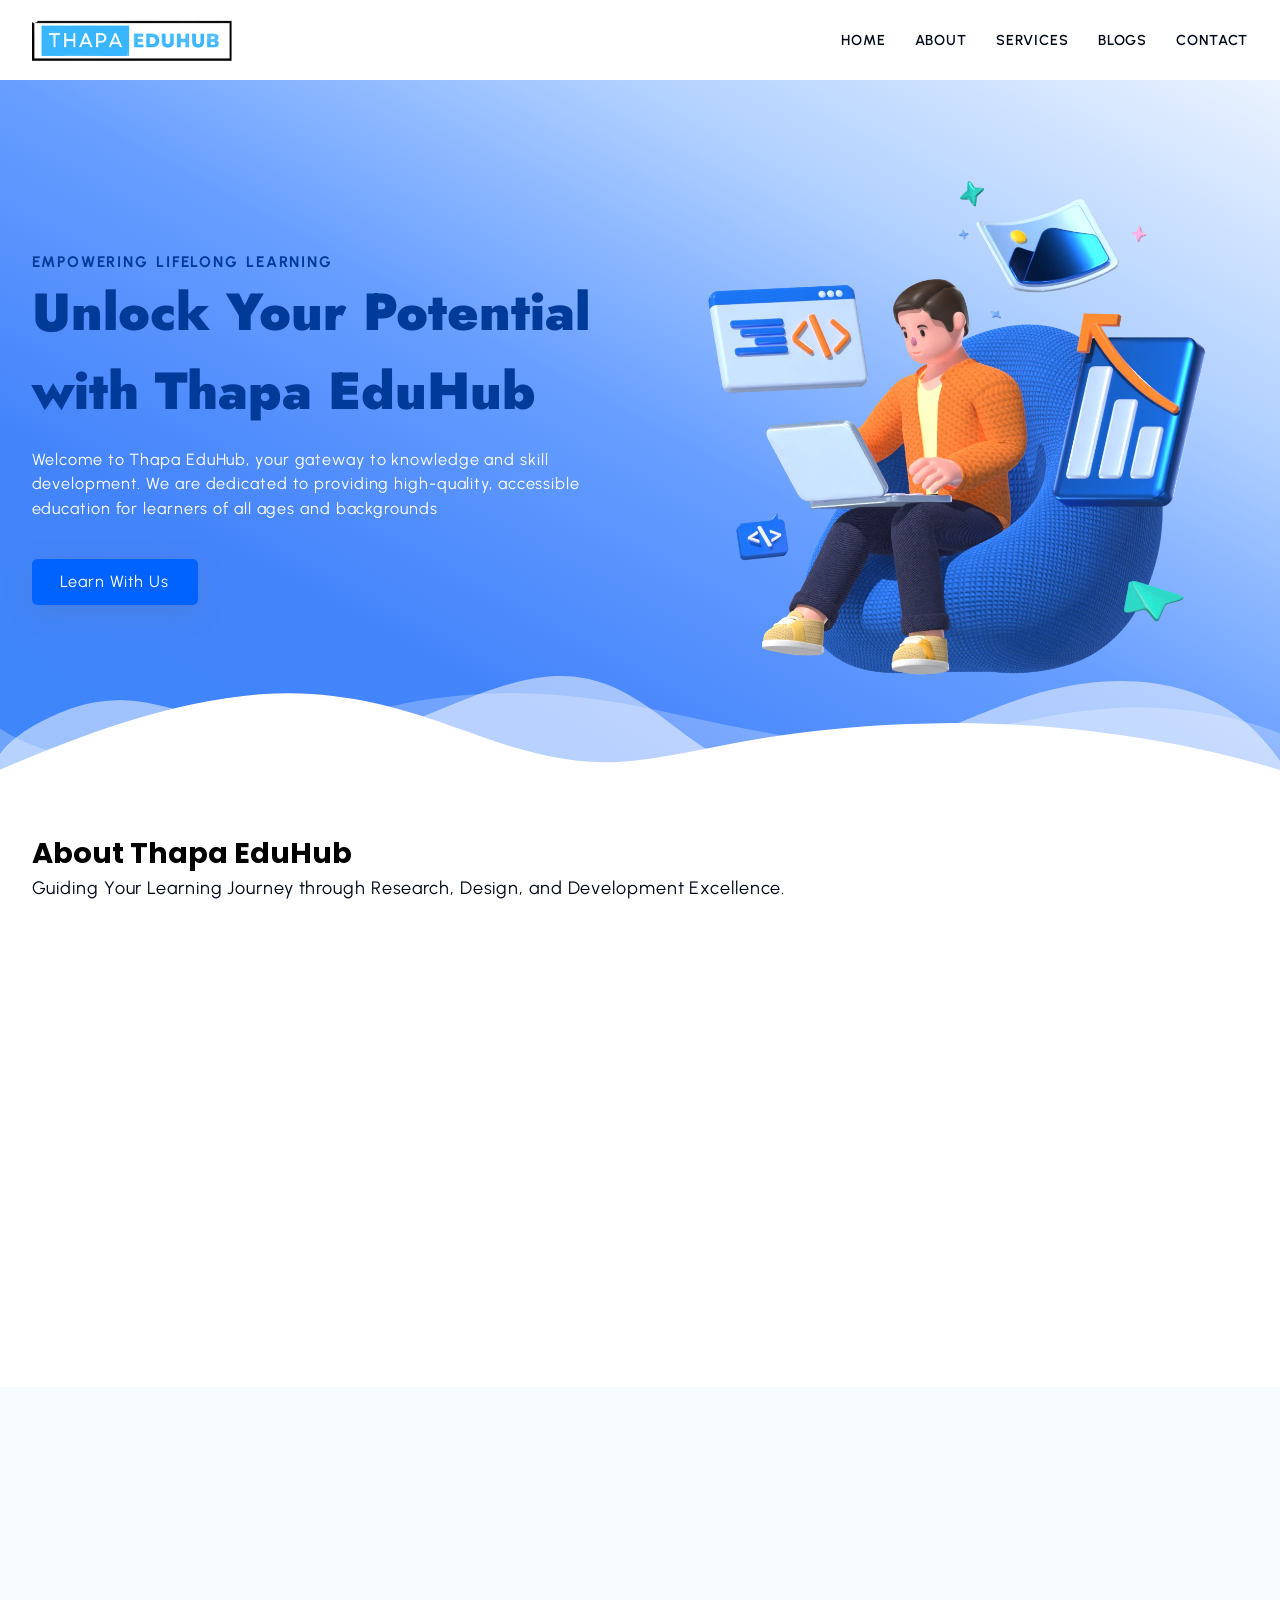
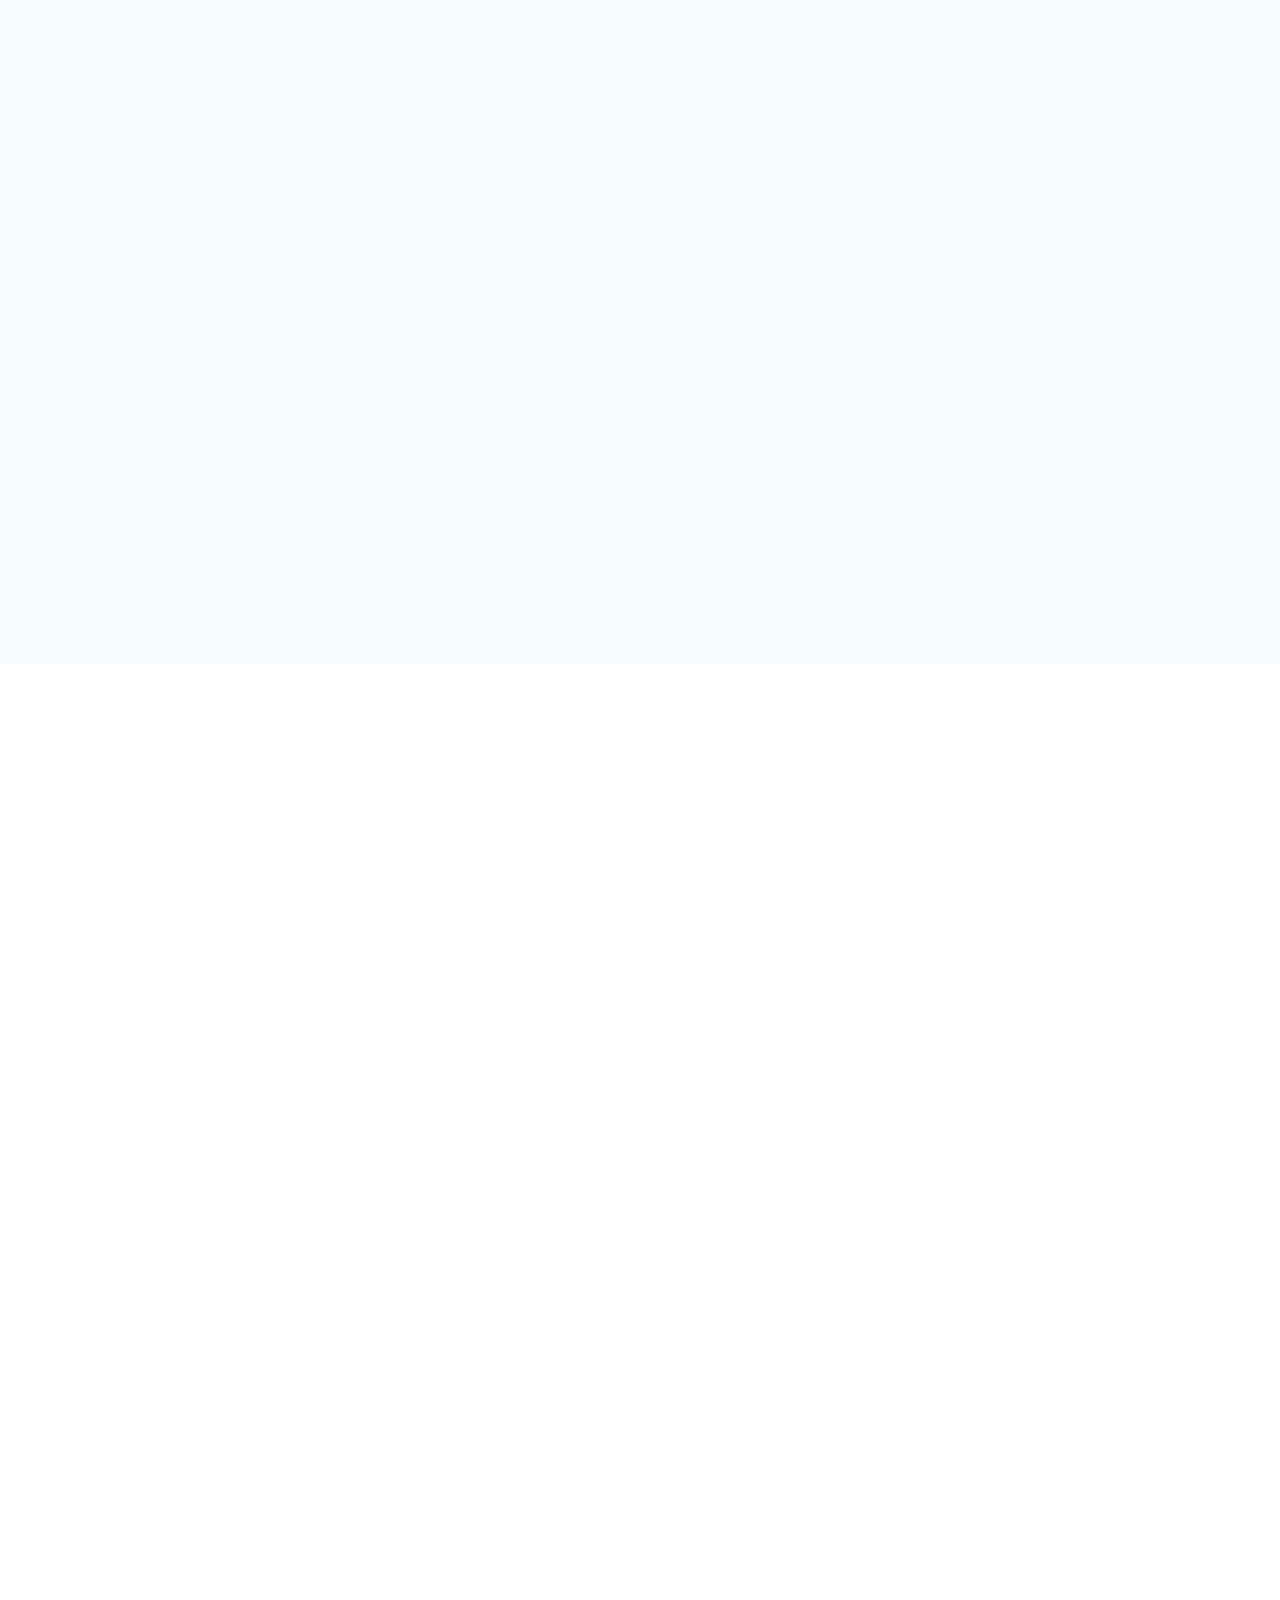
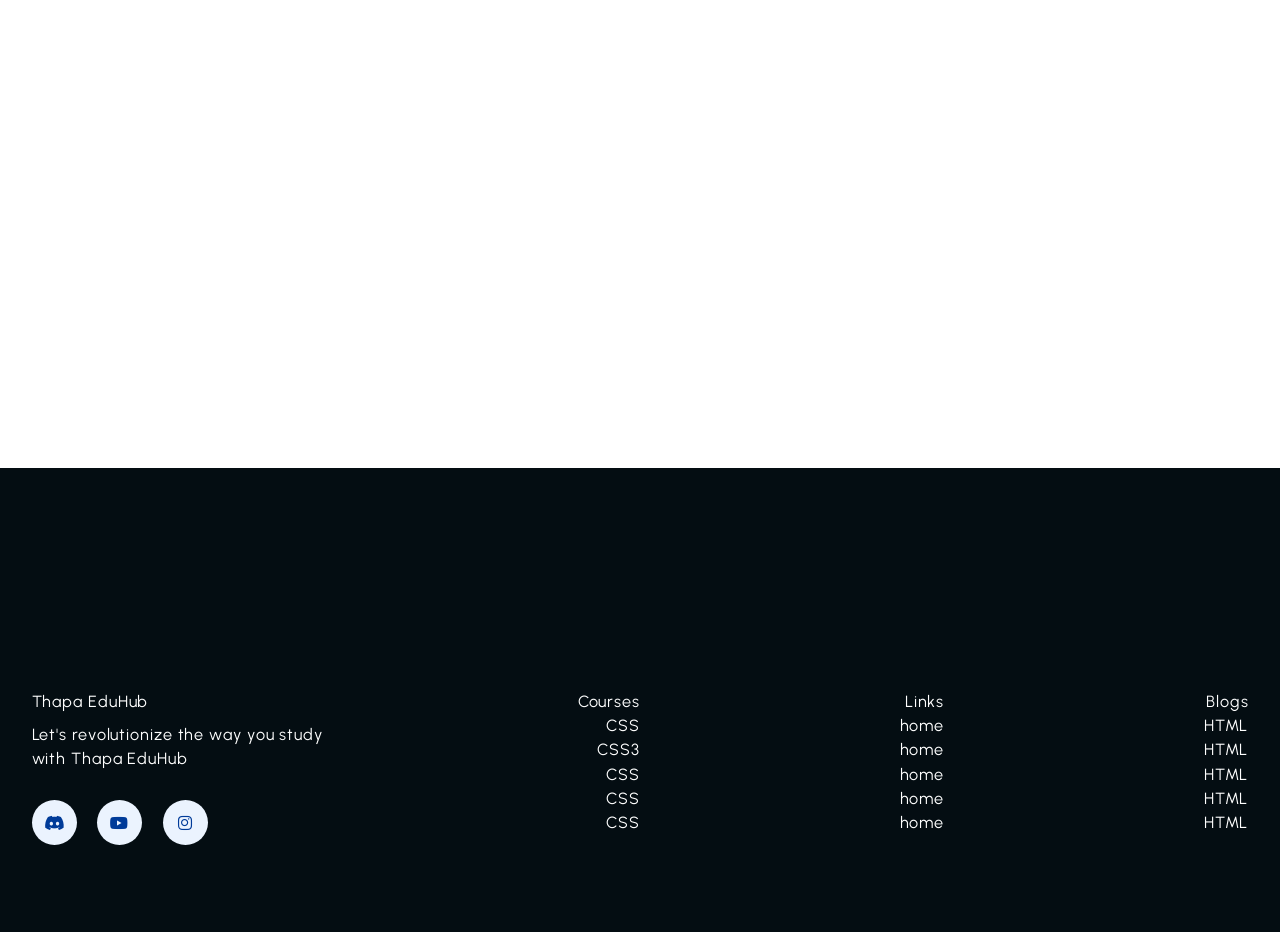
<file: index.html>
<!doctype html>
<html lang="en">
  <head>
    <meta charset="UTF-8" />
    <meta name="viewport" content="width=device-width, initial-scale=1.0" />
    <title>Document</title>
    <link
      rel="stylesheet"
      href="https://cdnjs.cloudflare.com/ajax/libs/font-awesome/6.0.0/css/all.min.css"
      integrity="sha512-9usAa10IRO0HhonpyAIVpjrylPvoDwiPUiKdWk5t3PyolY1cOd4DSE0Ga+ri4AuTroPR5aQvXU9xC6qOPnzFeg=="
      crossorigin="anonymous"
      referrerpolicy="no-referrer"
    />
    <link rel="stylesheet" href="https://unpkg.com/aos@next/dist/aos.css" />
    <link rel="stylesheet" href="app.css" />
  </head>
  <body>
    <!-- ========== Start Navbar Section ========== -->
    <header class="section-navbar">
      <div class="container">
        <div class="navbar-brand">
          <a href="/index.html">
            <div class="nav-img"></div>
          </a>
        </div>
        <nav class="navbar">
          <ul>
            <li class="nav-item">
              <a class="nav-link" href="index.html">Home</a>
            </li>
            <li class="nav-item">
              <a class="nav-link" href="about.html">About</a>
            </li>
            <li class="nav-item">
              <a class="nav-link" href="service.html">Services</a>
            </li>
            <li class="nav-item">
              <a class="nav-link" href="blog.html">Blogs</a>
            </li>
            <li class="nav-item">
              <a class="nav-link" href="contact.html">Contact</a>
            </li>
          </ul>
        </nav>
      </div>
    </header>
    <!-- ========== End Navbar Section ========== -->

    <!-- ========== Start Main Section ========== -->
    <main>
      <div class="section-hero">
        <div class="container grid grid-two-cols">
          <div class="section-hero-content">
            <p class="hero-subHeading">EMPOWERING LIFELONG LEARNING</p>
            <h1 class="hero-heading">
              Unlock Your Potential with Thapa EduHub
            </h1>
            <p class="hero-para">
              Welcome to Thapa EduHub, your gateway to knowledge and skill
              development. We are dedicated to providing high-quality,
              accessible education for learners of all ages and backgrounds
            </p>
            <div class="hero-btn">
              <a href="service.html" class="btn btn-whit">Learn With Us</a>
            </div>
          </div>
          <div class="section-hero-img" data-aos="fade-up" data-aos-delay="50">
            <figure>
              <img
                src="./images/main-hero1.webp"
                alt="a 3d character doing coding stuff "
              />
            </figure>
          </div>
        </div>
      </div>
      <div class="custom-shape-divider-bottom-1696162272">
        <svg
          data-name="Layer 1"
          xmlns="http://www.w3.org/2000/svg"
          viewBox="0 0 1200 120"
          preserveAspectRatio="none"
        >
          <path
            d="M0,0V46.29c47.79,22.2,103.59,32.17,158,28,70.36-5.37,136.33-33.31,206.8-37.5C438.64,32.43,512.34,53.67,583,72.05c69.27,18,138.3,24.88,209.4,13.08,36.15-6,69.85-17.84,104.45-29.34C989.49,25,1113-14.29,1200,52.47V0Z"
            opacity=".25"
            class="shape-fill"
          ></path>
          <path
            d="M0,0V15.81C13,36.92,27.64,56.86,47.69,72.05,99.41,111.27,165,111,224.58,91.58c31.15-10.15,60.09-26.07,89.67-39.8,40.92-19,84.73-46,130.83-49.67,36.26-2.85,70.9,9.42,98.6,31.56,31.77,25.39,62.32,62,103.63,73,40.44,10.79,81.35-6.69,119.13-24.28s75.16-39,116.92-43.05c59.73-5.85,113.28,22.88,168.9,38.84,30.2,8.66,59,6.17,87.09-7.5,22.43-10.89,48-26.93,60.65-49.24V0Z"
            opacity=".5"
            class="shape-fill"
          ></path>
          <path
            d="M0,0V5.63C149.93,59,314.09,71.32,475.83,42.57c43-7.64,84.23-20.12,127.61-26.46,59-8.63,112.48,12.24,165.56,35.4C827.93,77.22,886,95.24,951.2,90c86.53-7,172.46-45.71,248.8-84.81V0Z"
            class="shape-fill"
          ></path>
        </svg>
      </div>
    </main>
    <!-- ========== End Main Section ========== -->

    <!-- ========== Start About Section ========== -->

    <section class="section-about">
      <div class="container" data-aos="fade-up">
        <h2 class="section-common-heading">About Thapa EduHub</h2>
        <p class="section-common-subheading">
          Guiding Your Learning Journey through Research, Design, and
          Development Excellence.
        </p>
      </div>

      <div class="container grid grid-three-cols">
        <div class="about-div" data-aos="fade-up" data-aos-delay="200">
          <div class="icon">
            <img src="./images/research.png" alt="research icon" />
          </div>
          <h3 class="section-common-title">Research</h3>
          <p>
            We start by learning what you need. We look at what's new and
            exciting in learning and choose topics that match what you want to
            learn
          </p>
        </div>

        <div class="about-div" data-aos="fade-up" data-aos-delay="500">
          <div class="icon">
            <img src="./images/design.png" alt="design icon" />
          </div>
          <h3 class="section-common-title">Design</h3>
          <p>
            Next, we make the lessons. We make them fun and interesting for you.
            We make sure they work for different ways people like to learn
          </p>
        </div>

        <div class="about-div" data-aos="fade-up" data-aos-delay="800">
          <div class="icon">
            <img src="./images/Coding.png" alt="research icon" />
          </div>
          <h3 class="section-common-title">Development</h3>
          <p>
            After that, we turn the lessons into things you can use online. We
            use the latest tools to make sure they work well and make you happy.
          </p>
        </div>
      </div>
    </section>

    <!-- ========== End About Section ========== -->

    <!-- ========== Start Course Section ========== -->

    <section class="section-course">
      <div class="container" data-aos="fade-right" data-aos-duration="1000">
        <h2 class="section-common-heading">About Thapa EduHub</h2>
        <p class="section-common-subheading">
          Guiding Your Learning Journey through Research, Design, and
          Development Excellence.
        </p>
      </div>

      <div
        class="container grid grid-four-cols"
        data-aos="fade-up"
        data-aos-offset="200"
        data-aos-delay="50"
        data-aos-duration="1000"
        data-aos-easing="ease-in-out"
      >
        <div class="course-div" data-aos="fade-up" data-aos-delay="100" data-aos-duration="1000">
          <div class="icon">
            <i class="fa-solid fa-code"></i>
          </div>
          <h3 class="section-common-title">JS Development</h3>
          <p>
            Creating dynamic, interactive web applications for user engagement.
          </p>
        </div>

        <div class="course-div" data-aos="fade-up" data-aos-delay="300" data-aos-duration="1000">
          <div class="icon"><i class="fa-solid fa-laptop-code"></i></div>
          <h3 class="section-common-title">Python</h3>
          <p>
            Versatile language for problem-solving and application development.
          </p>
        </div>

        <div class="course-div" data-aos="fade-up" data-aos-delay="500" data-aos-duration="1000">
          <div class="icon"><i class="fa-solid fa-laptop-code"></i></div>
          <h3 class="section-common-title">c++ Development</h3>
          <p>Powerful, efficient coding language for software development.</p>
        </div>

        <div class="course-div" data-aos="fade-up" data-aos-delay="700" data-aos-duration="1000">
          <div class="icon"><i class="fa-solid fa-laptop-code"></i></div>
          <h3 class="section-common-title">Java Development</h3>
          <p>Cross-platform application development with Java programming.</p>
        </div>

        <div class="course-div" data-aos="fade-up" data-aos-delay="900" data-aos-duration="1000">
          <div class="icon"><i class="fa-solid fa-laptop-code"></i></div>
          <h3 class="section-common-title">SQL Development</h3>
          <p>
            Effective data management and retrieval using SQL database language.
          </p>
        </div>

        <div class="course-div" data-aos="fade-up" data-aos-delay="1000" data-aos-duration="1000">
          <div class="icon"><i class="fa-solid fa-laptop-code"></i></div>
          <h3 class="section-common-title">HTML Development</h3>
          <p>Web content structure with essential markup language.</p>
        </div>

        <div class="course-div" data-aos="fade-up" data-aos-delay="1100" data-aos-duration="1000">
          <div class="icon"><i class="fa-solid fa-laptop-code"></i></div>
          <h3 class="section-common-title">CSS Development</h3>
          <p>Styling web elements for visually appealing websites.</p>
        </div>
      </div>
    </section>

    <!-- ========== End Course Section ========== -->

    <!-- ========== Start Why Choose Section ========== -->

    <section class="section-why-choose">
      <div
        class="container"
        data-aos="fade-up"
        data-aos-duration="1000"
        data-aos-easing="ease-in-out"
      >
        <h2 class="section-common-heading">Why Choose Thapa EduHub</h2>
        <p class="section-common-subheading">
          Choose Thapa EduHub for a holistic, enriching learning experience that
          empowers you to achieve your goals.
        </p>
      </div>

      <div class="container grid grid-three-cols">
        <div class="choose-left-div text-align-right">
          <div
            class="why-choose-div"
            data-aos="fade-right"
            data-aos-duration="1000"
          >
            <p class="common-text-highlight">1</p>
            <h3 class="section-common-title">Expert Instructors</h3>
            <p>
              Learn from experienced teachers who are passionate about sharing
              knowledge and guiding you toward success in your learning journey.
            </p>
          </div>

          <div
            class="why-choose-div"
            data-aos="fade-right"
            data-aos-delay="500"
            data-aos-duration="1000"
          >
            <p class="common-text-highlight">2</p>
            <h3 class="section-common-title">Lifelong Learning Support</h3>
            <p>
              Our commitment to your education doesn't end with a certificate.
              Receive ongoing support and resources for continuous learning and
              growth.
            </p>
          </div>

          <div
            class="why-choose-div"
            data-aos="fade-right"
            data-aos-delay="800"
            data-aos-duration="1000"
          >
            <p class="common-text-highlight">3</p>
            <h3 class="section-common-title">Interactive Lessons</h3>
            <p>
              Engage in hands-on learning experiences that make education fun
              and memorable. Interactive lessons encourage active participation
              and deeper understanding
            </p>
          </div>
        </div>

        <!--? div ka centeral Path Image ke liye  -->

        <div
          class="choose-center-div"
          data-aos="zoom-in-down"
          data-aos-delay="100"
          data-aos-duration="2000"
        >
          <figure>
            <img src="./images/mobile.png" alt="thapa website" />
          </figure>
        </div>

        <div class="choose-right-div text-align-left">
          <div
            class="why-choose-div"
            data-aos="fade-left"
            data-aos-duration="1000"
          >
            <p class="common-text-highlight">4</p>
            <h3 class="section-common-title">Expert Instructors</h3>
            <p>
              Learn from experienced teachers who are passionate about sharing
              knowledge and guiding you toward success in your learning journey.
            </p>
          </div>

          <div
            class="why-choose-div"
            data-aos="fade-left"
            data-aos-delay="500"
            data-aos-duration="1000"
          >
            <p class="common-text-highlight">5</p>
            <h3 class="section-common-title">Expert Instructors</h3>
            <p>
              Learn from experienced teachers who are passionate about sharing
              knowledge and guiding you toward success in your learning journey.
            </p>
          </div>

          <div
            class="why-choose-div"
            data-aos="fade-left"
            data-aos-delay="800"
            data-aos-duration="1000"
          >
            <p class="common-text-highlight">6</p>
            <h3 class="section-common-title">Expert Instructors</h3>
            <p>
              Learn from experienced teachers who are passionate about sharing
              knowledge and guiding you toward success in your learning journey.
            </p>
          </div>
        </div>
      </div>
    </section>

    <!-- ========== End Why Choose Section ========== -->

    <!-- ========== Start ContactHome Page Section ========== -->

    <div
      class="section-contact--homepage"
      id="section-contact--homepage"
      data-aos="fade-up"
      data-aos-duration="2000"
    >
      <div class="container grid grid-two-cols">
        <div class="contact-content">
          <h2 class="contact-title">Let's revolutionize the way you study</h2>
          <p>Join our free bootcamps to know us better</p>
          <div class="btn">
            <a href="contact.html">
              start now <i class="fa-solid fa-arrow-circle-right"></i>
            </a>
          </div>
        </div>
        <div class="contact-image">
          <img src="images/main.png" alt="a guy doing coding" />
        </div>
      </div>
    </div>

    <!-- ========== End ContactHome Page Section ========== -->

    <!-- ========== Start FOOTER Section ========== -->

    <footer>
      <div class="container grid grid-four-cols">
        <div class="footer-1--div">
          <div class="logo">
            <a href="#" class="footer-subHeading">Thapa EduHub</a>
          </div>
          <p>Let's revolutionize the way you study with Thapa EduHub</p>
          <div class="social-footer--icons">
            <a
              href="https://discord.gg/fDuFEXfyyH"
              target="_blank"
              alt="my discord server link"
            >
              <i class="fa-brands fa-discord"></i>
            </a>
            <a
              href="https://www.youtube.com/thapatechnical"
              target="_blank"
              alt="my youtube channel link"
            >
              <i class="fa-brands fa-youtube"></i>
            </a>
            <a
              href="https://www.instagram.com/thapatechnical/"
              target="_blank"
              alt="my instagram profile link"
            >
              <i class="fa-brands fa-instagram"></i>
            </a>
          </div>
        </div>

        <div class="footer-2--div">
          <p class="footer-subHeading">Courses</p>
          <ul>
            <li><a href="index.html"> CSS </a></li>
            <li><a href="index.html"> CSS3 </a></li>
            <li><a href="index.html"> CSS </a></li>
            <li><a href="index.html"> CSS </a></li>
            <li><a href="index.html"> CSS </a></li>
          </ul>
        </div>

        <div class="footer-3--div">
          <p class="footer-subheading">Links</p>
          <ul>
            <li><a href="index.html"> home </a></li>
            <li><a href="index.html"> home </a></li>
            <li><a href="index.html"> home </a></li>
            <li><a href="index.html"> home </a></li>
            <li><a href="index.html"> home </a></li>
          </ul>
        </div>

        <div class="footer-4--div">
          <p class="footer-subheading">Blogs</p>
          <ul>
            <li><a href="index.html"> HTML </a></li>
            <li><a href="index.html"> HTML </a></li>
            <li><a href="index.html"> HTML </a></li>
            <li><a href="index.html"> HTML </a></li>
            <li><a href="index.html"> HTML </a></li>
          </ul>
        </div>
      </div>
    </footer>

    <!-- ========== End FOOTER Section ========== -->

    <script src="https://unpkg.com/aos@next/dist/aos.js"></script>
    <script>
      AOS.init();
    </script>
  </body>
</html>
</file>
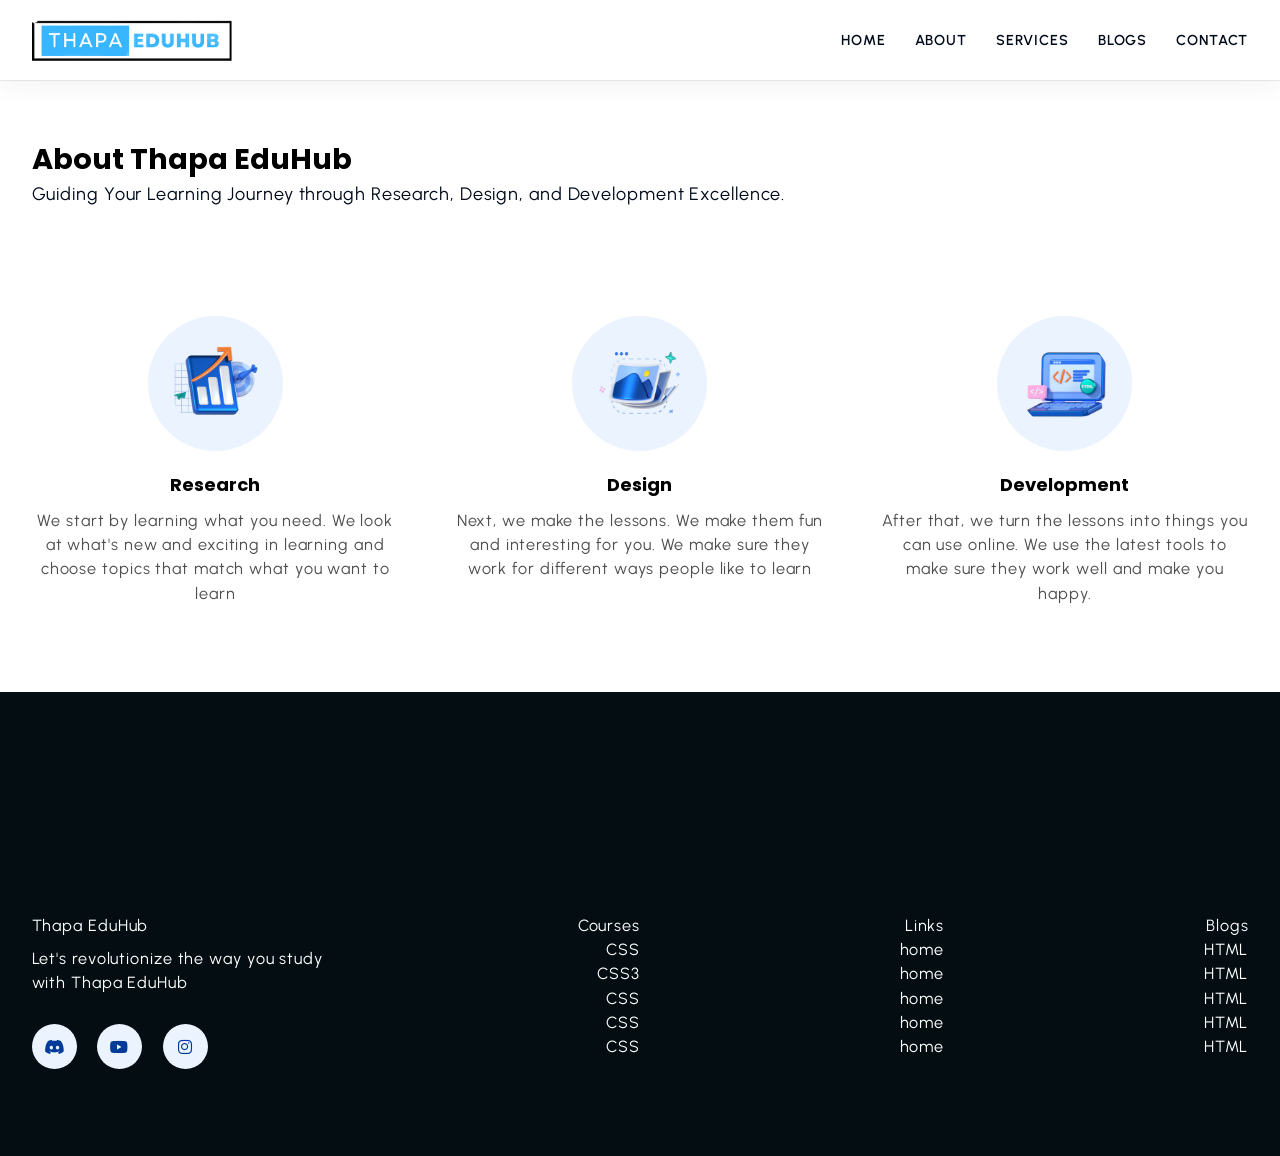
<file: about.html>
<!doctype html>
<html lang="en">
  <head>
    <meta charset="UTF-8" />
    <meta name="viewport" content="width=device-width, initial-scale=1.0" />
    <title>Document</title>
    <link
      rel="stylesheet"
      href="https://cdnjs.cloudflare.com/ajax/libs/font-awesome/6.0.0/css/all.min.css"
      integrity="sha512-9usAa10IRO0HhonpyAIVpjrylPvoDwiPUiKdWk5t3PyolY1cOd4DSE0Ga+ri4AuTroPR5aQvXU9xC6qOPnzFeg=="
      crossorigin="anonymous"
      referrerpolicy="no-referrer"
    />
    <link rel="stylesheet" href="app.css" />
  </head>
  <body>
    <!-- ========== Start Navbar Section ========== -->
    <header class="section-navbar">
      <div class="container">
        <div class="navbar-brand">
          <a href="/index.html">
            <div class="nav-img"></div>
          </a>
        </div>
        <nav class="navbar">
          <ul>
            <li class="nav-item">
              <a class="nav-link" href="index.html">Home</a>
            </li>
            <li class="nav-item">
              <a class="nav-link" href="about.html">About</a>
            </li>
            <li class="nav-item">
              <a class="nav-link" href="service.html">Services</a>
            </li>
            <li class="nav-item">
              <a class="nav-link" href="blog.html">Blogs</a>
            </li>
            <li class="nav-item">
              <a class="nav-link" href="contact.html">Contact</a>
            </li>
          </ul>
        </nav>
      </div>
    </header>
    <!-- ========== End Navbar Section ========== -->
    <!-- ========== Start About Section ========== -->

    <section class="section-about">
      <div class="container">
        <h2 class="section-common-heading">About Thapa EduHub</h2>
        <p class="section-common-subheading">
          Guiding Your Learning Journey through Research, Design, and
          Development Excellence.
        </p>
      </div>

      <div class="container grid grid-three-cols">
        <div class="about-div">
          <div class="icon">
            <img src="./images/research.png" alt="research icon" />
          </div>
          <h3 class="section-common-title">Research</h3>
          <p>
            We start by learning what you need. We look at what's new and
            exciting in learning and choose topics that match what you want to
            learn
          </p>
        </div>

        <div class="about-div">
          <div class="icon">
            <img src="./images/design.png" alt="design icon" />
          </div>
          <h3 class="section-common-title">Design</h3>
          <p>
            Next, we make the lessons. We make them fun and interesting for you.
            We make sure they work for different ways people like to learn
          </p>
        </div>

        <div class="about-div">
          <div class="icon">
            <img src="./images/Coding.png" alt="research icon" />
          </div>
          <h3 class="section-common-title">Development</h3>
          <p>
            After that, we turn the lessons into things you can use online. We
            use the latest tools to make sure they work well and make you happy.
          </p>
        </div>
      </div>
    </section>

    <!-- ========== End About Section ========== -->
     
    <!-- ========== Start FOOTER Section ========== -->

    <footer>
      <div class="container grid grid-four-cols">
        <div class="footer-1--div">
          <div class="logo">
            <a href="#" class="footer-subHeading">Thapa EduHub</a>
          </div>
          <p>Let's revolutionize the way you study with Thapa EduHub</p>
          <div class="social-footer--icons">
            <a
              href="https://discord.gg/fDuFEXfyyH"
              target="_blank"
              alt="my discord server link"
            >
              <i class="fa-brands fa-discord"></i>
            </a>
            <a
              href="https://www.youtube.com/thapatechnical"
              target="_blank"
              alt="my youtube channel link"
            >
              <i class="fa-brands fa-youtube"></i>
            </a>
            <a
              href="https://www.instagram.com/thapatechnical/"
              target="_blank"
              alt="my instagram profile link"
            >
              <i class="fa-brands fa-instagram"></i>
            </a>
          </div>
        </div>

        <div class="footer-2--div">
          <p class="footer-subHeading">Courses</p>
          <ul>
            <li><a href="index.html"> CSS </a></li>
            <li><a href="index.html"> CSS3 </a></li>
            <li><a href="index.html"> CSS </a></li>
            <li><a href="index.html"> CSS </a></li>
            <li><a href="index.html"> CSS </a></li>
          </ul>
        </div>

        <div class="footer-3--div">
          <p class="footer-subheading">Links</p>
          <ul>
            <li><a href="index.html"> home </a></li>
            <li><a href="index.html"> home </a></li>
            <li><a href="index.html"> home </a></li>
            <li><a href="index.html"> home </a></li>
            <li><a href="index.html"> home </a></li>
          </ul>
        </div>

        <div class="footer-4--div">
          <p class="footer-subheading">Blogs</p>
          <ul>
            <li><a href="index.html"> HTML </a></li>
            <li><a href="index.html"> HTML </a></li>
            <li><a href="index.html"> HTML </a></li>
            <li><a href="index.html"> HTML </a></li>
            <li><a href="index.html"> HTML </a></li>
          </ul>
        </div>
      </div>
    </footer>

    <!-- ========== End FOOTER Section ========== -->
  </body>
</html>
</file>
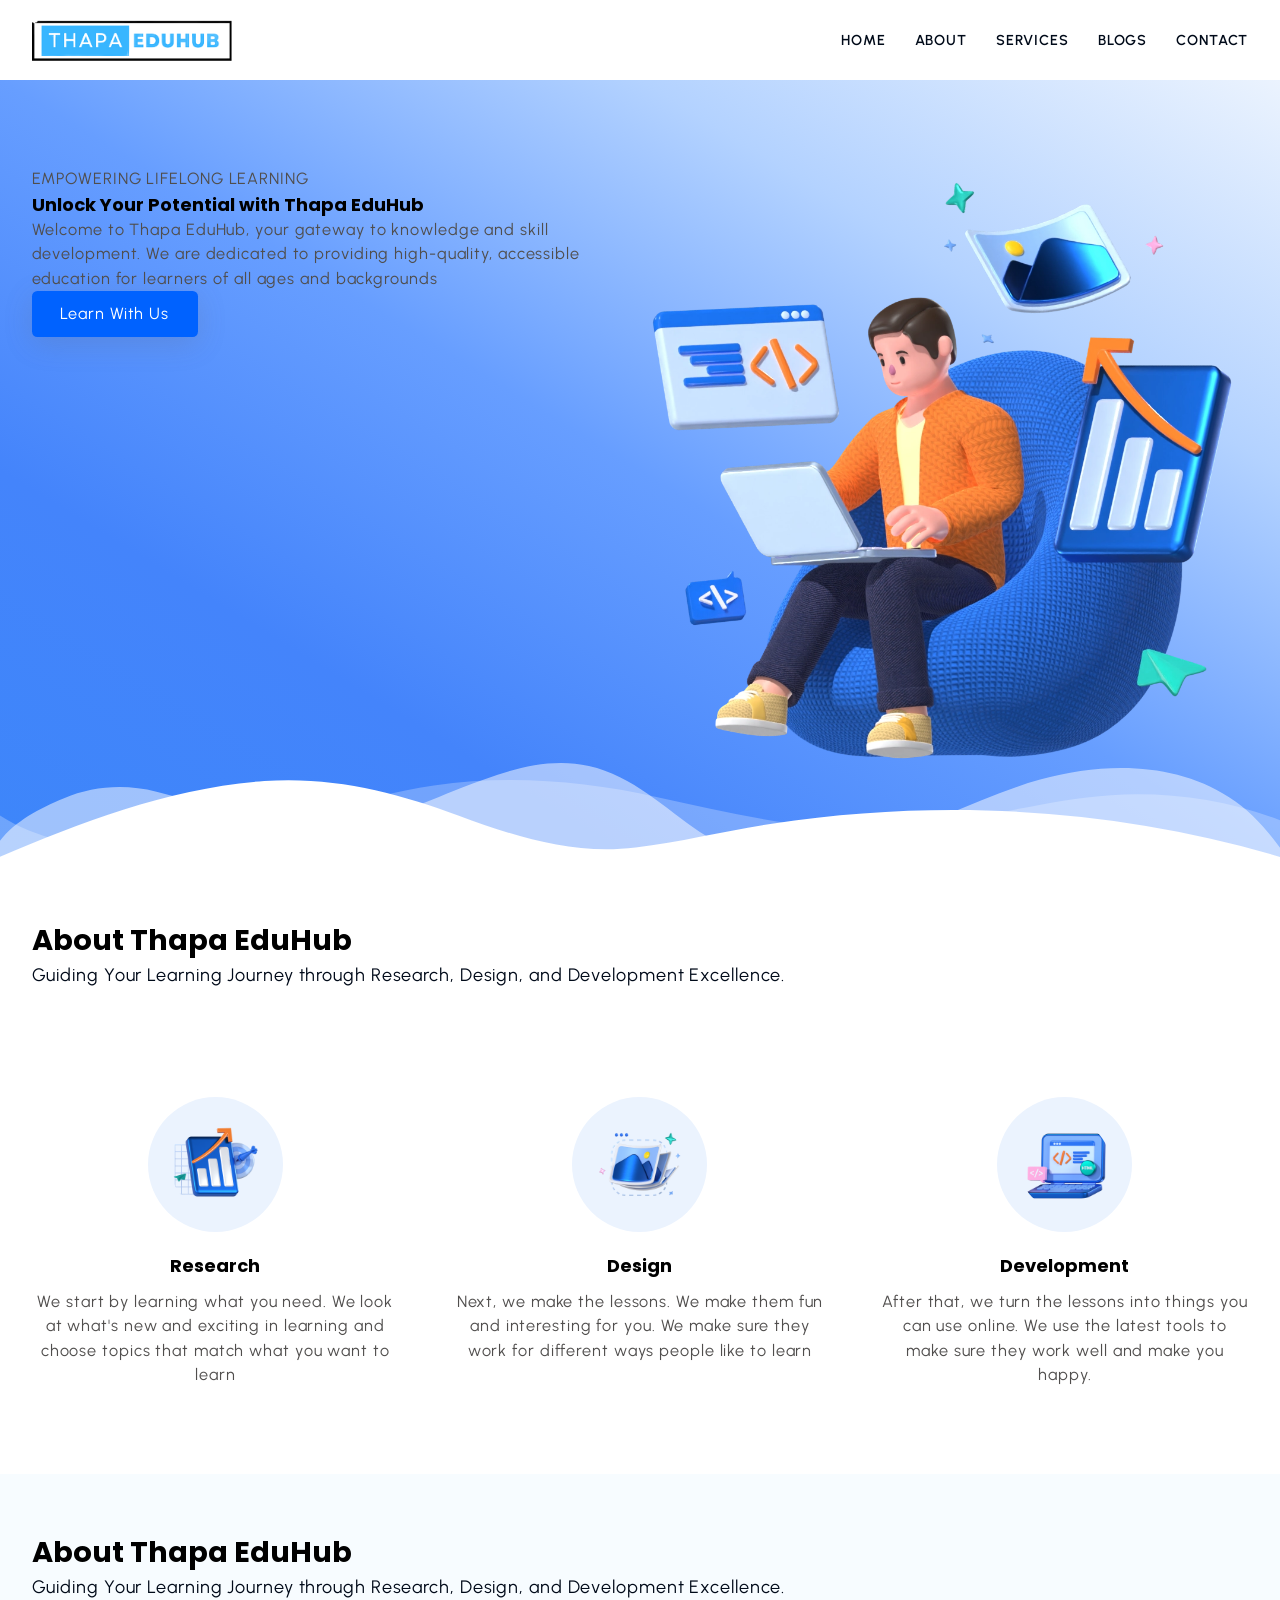
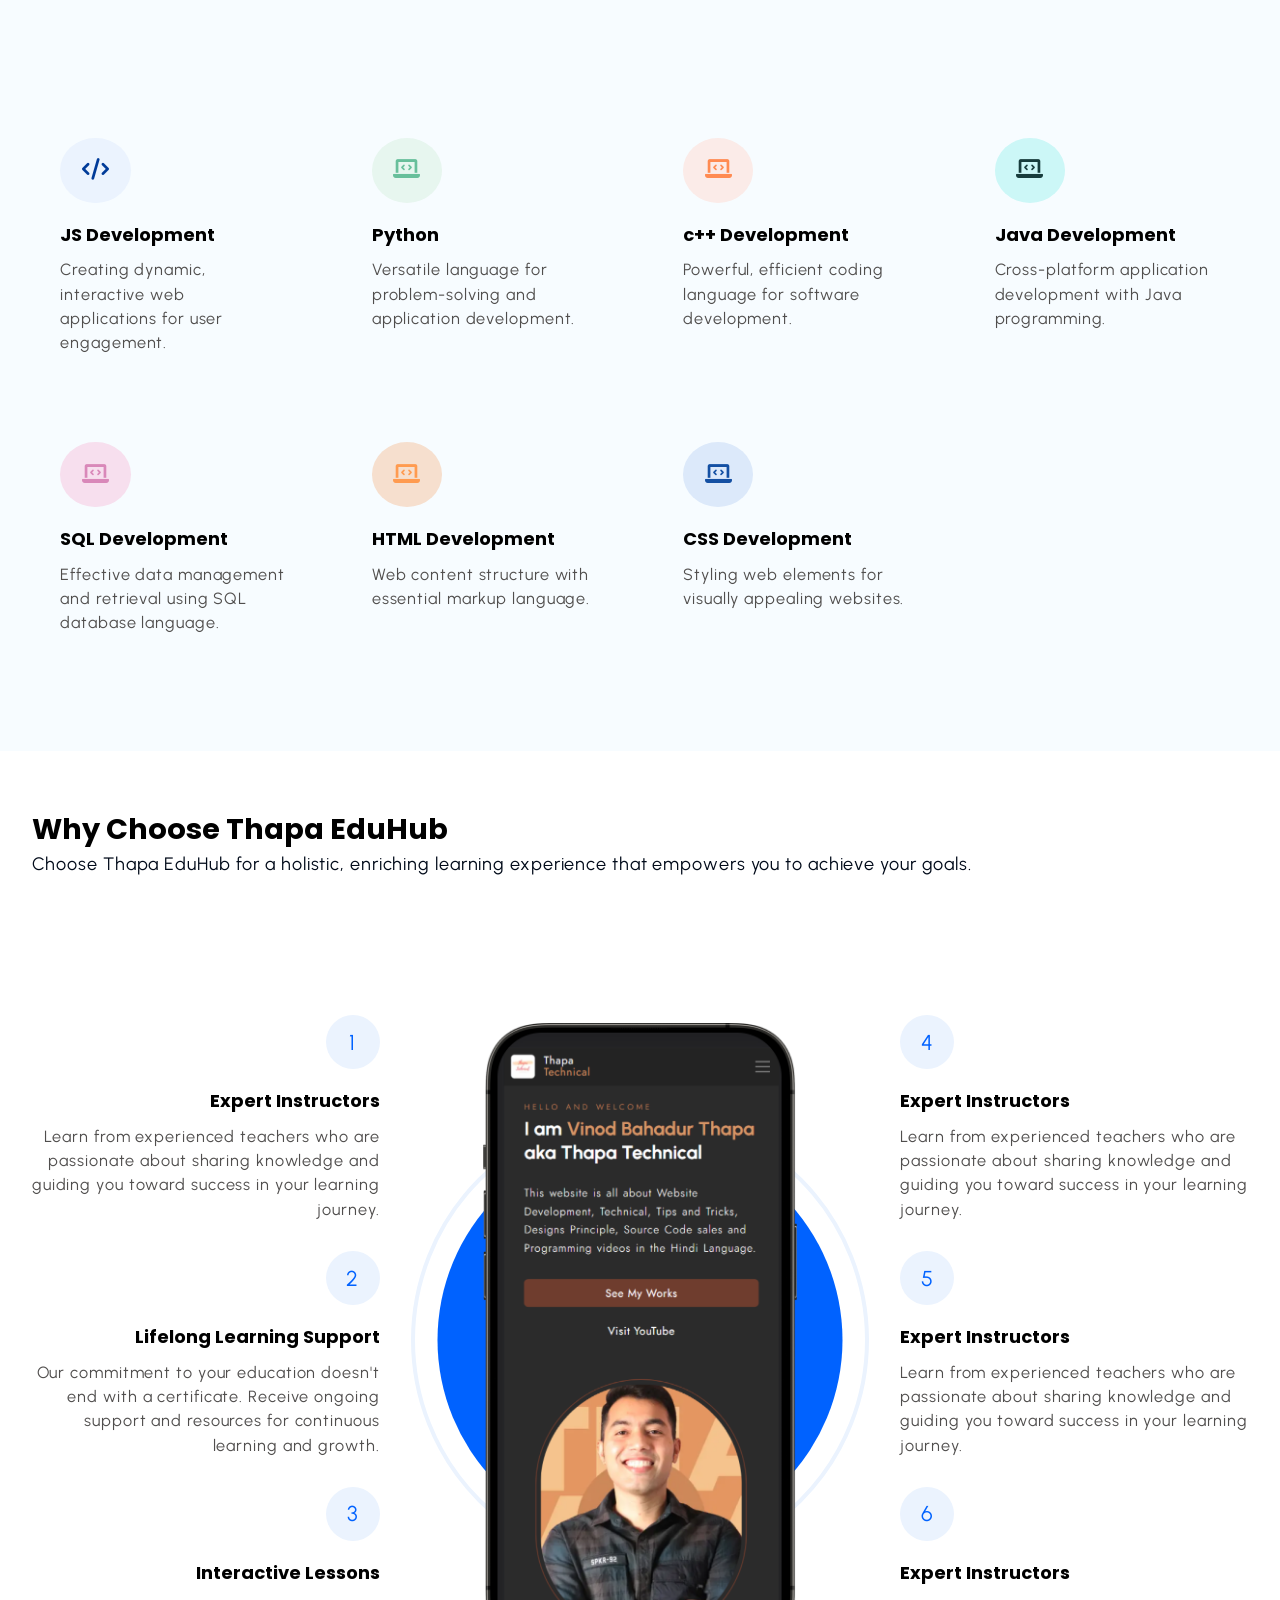
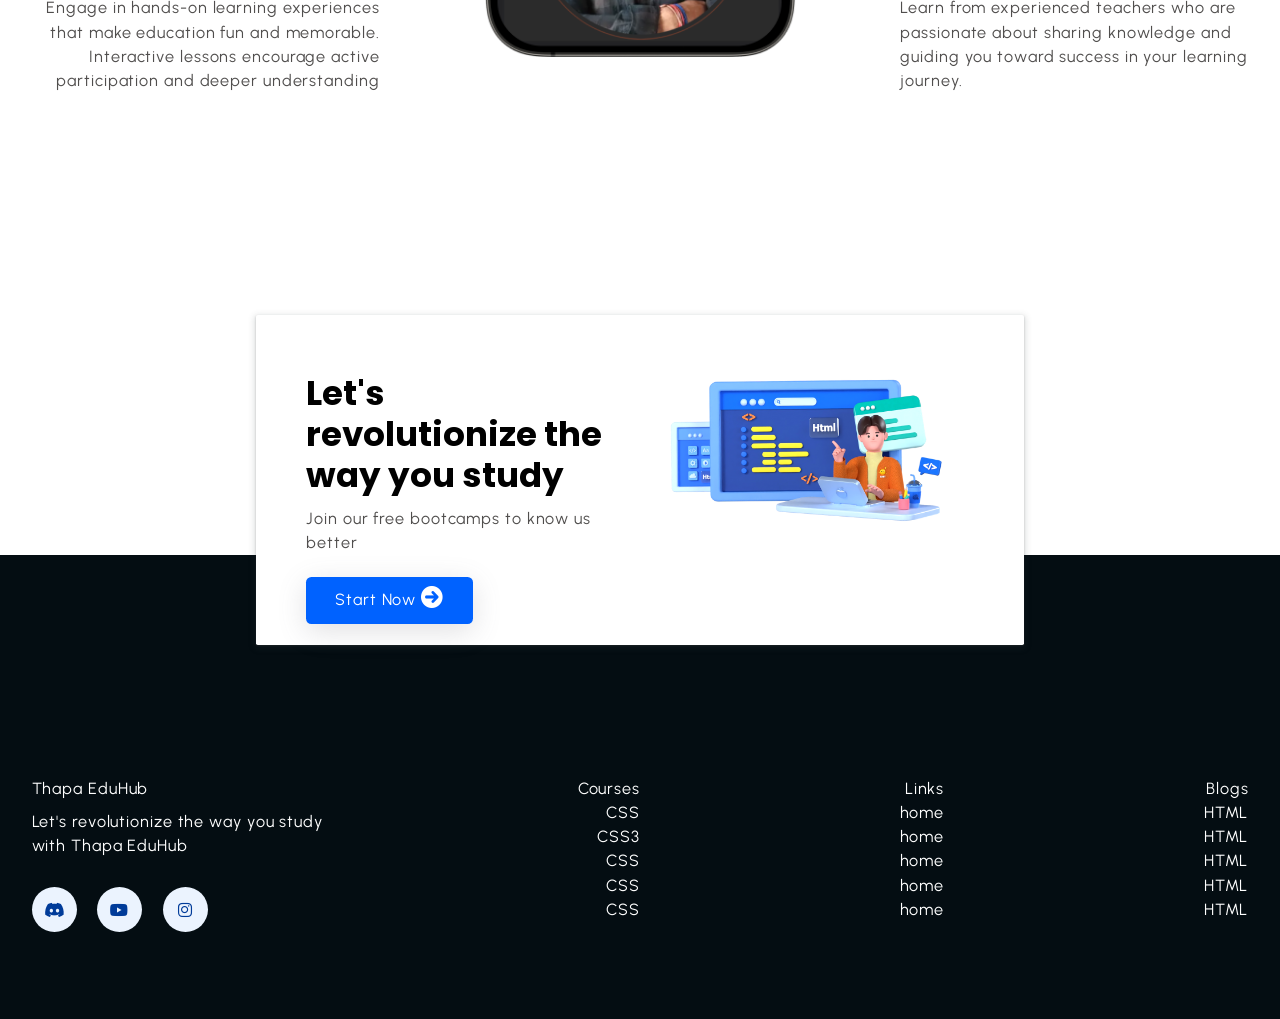
<file: app.html>
<!doctype html>
<html lang="en">
  <head>
    <meta charset="UTF-8" />
    <meta name="viewport" content="width=device-width, initial-scale=1.0" />
    <title>Document</title>
    <link
      rel="stylesheet"
      href="https://cdnjs.cloudflare.com/ajax/libs/font-awesome/6.0.0/css/all.min.css"
      integrity="sha512-9usAa10IRO0HhonpyAIVpjrylPvoDwiPUiKdWk5t3PyolY1cOd4DSE0Ga+ri4AuTroPR5aQvXU9xC6qOPnzFeg=="
      crossorigin="anonymous"
      referrerpolicy="no-referrer"
    />
    <link rel="stylesheet" href="app.css" />
  </head>
  <body>
    <!-- ========== Start Navbar Section ========== -->
    <header class="section-navbar">
      <div class="container">
        <div class="navbar-brand">
          <a href="/index.html">
            <div class="nav-img"></div>
          </a>
        </div>
        <nav class="navbar">
          <ul>
            <li class="nav-item"><a class="nav-link" href="/">Home</a></li>
            <li class="nav-item"><a class="nav-link" href="/">About</a></li>
            <li class="nav-item"><a class="nav-link" href="/">Services</a></li>
            <li class="nav-item"><a class="nav-link" href="/">Blogs</a></li>
            <li class="nav-item"><a class="nav-link" href="/">Contact</a></li>
          </ul>
        </nav>
      </div>
    </header>
    <!-- ========== End Navbar Section ========== -->

    <!-- ========== Start Main Section ========== -->
    <main>
      <div class="hero-section">
        <div class="container grid grid-two-cols">
          <div class="section-hero-content">
            <p class="hero-subHeading">EMPOWERING LIFELONG LEARNING</p>
            <h1 class="hero-heading">
              Unlock Your Potential with Thapa EduHub
            </h1>
            <p class="hero-para">
              Welcome to Thapa EduHub, your gateway to knowledge and skill
              development. We are dedicated to providing high-quality,
              accessible education for learners of all ages and backgrounds
            </p>
            <div class="hero-btn">
              <a href="service.html" class="btn btn-whit">Learn With Us</a>
            </div>
          </div>
          <div class="section-hero-img">
            <figure>
              <img
                src="./images/main-hero1.webp"
                alt="a 3d character doing coding stuff "
              />
            </figure>
          </div>
        </div>
      </div>
      <div class="custom-shape-divider-bottom-1696162272">
        <svg
          data-name="Layer 1"
          xmlns="http://www.w3.org/2000/svg"
          viewBox="0 0 1200 120"
          preserveAspectRatio="none"
        >
          <path
            d="M0,0V46.29c47.79,22.2,103.59,32.17,158,28,70.36-5.37,136.33-33.31,206.8-37.5C438.64,32.43,512.34,53.67,583,72.05c69.27,18,138.3,24.88,209.4,13.08,36.15-6,69.85-17.84,104.45-29.34C989.49,25,1113-14.29,1200,52.47V0Z"
            opacity=".25"
            class="shape-fill"
          ></path>
          <path
            d="M0,0V15.81C13,36.92,27.64,56.86,47.69,72.05,99.41,111.27,165,111,224.58,91.58c31.15-10.15,60.09-26.07,89.67-39.8,40.92-19,84.73-46,130.83-49.67,36.26-2.85,70.9,9.42,98.6,31.56,31.77,25.39,62.32,62,103.63,73,40.44,10.79,81.35-6.69,119.13-24.28s75.16-39,116.92-43.05c59.73-5.85,113.28,22.88,168.9,38.84,30.2,8.66,59,6.17,87.09-7.5,22.43-10.89,48-26.93,60.65-49.24V0Z"
            opacity=".5"
            class="shape-fill"
          ></path>
          <path
            d="M0,0V5.63C149.93,59,314.09,71.32,475.83,42.57c43-7.64,84.23-20.12,127.61-26.46,59-8.63,112.48,12.24,165.56,35.4C827.93,77.22,886,95.24,951.2,90c86.53-7,172.46-45.71,248.8-84.81V0Z"
            class="shape-fill"
          ></path>
        </svg>
      </div>
    </main>
    <!-- ========== End Main Section ========== -->

    <!-- ========== Start About Section ========== -->

    <section class="section-about">
      <div class="container">
        <h2 class="section-common-heading">About Thapa EduHub</h2>
        <p class="section-common-subheading">
          Guiding Your Learning Journey through Research, Design, and
          Development Excellence.
        </p>
      </div>

      <div class="container grid grid-three-cols">
        <div class="about-div">
          <div class="icon">
            <img src="./images/research.png" alt="research icon" />
          </div>
          <h3 class="section-common-title">Research</h3>
          <p>
            We start by learning what you need. We look at what's new and
            exciting in learning and choose topics that match what you want to
            learn
          </p>
        </div>

        <div class="about-div">
          <div class="icon">
            <img src="./images/design.png" alt="design icon" />
          </div>
          <h3 class="section-common-title">Design</h3>
          <p>
            Next, we make the lessons. We make them fun and interesting for you.
            We make sure they work for different ways people like to learn
          </p>
        </div>

        <div class="about-div">
          <div class="icon">
            <img src="./images/Coding.png" alt="research icon" />
          </div>
          <h3 class="section-common-title">Development</h3>
          <p>
            After that, we turn the lessons into things you can use online. We
            use the latest tools to make sure they work well and make you happy.
          </p>
        </div>
      </div>
    </section>

    <!-- ========== End About Section ========== -->

    <!-- ========== Start Course Section ========== -->

    <section class="section-course">
      <div class="container">
        <h2 class="section-common-heading">About Thapa EduHub</h2>
        <p class="section-common-subheading">
          Guiding Your Learning Journey through Research, Design, and
          Development Excellence.
        </p>
      </div>

      <div class="container grid grid-four-cols">
        <div class="course-div">
          <div class="icon">
            <i class="fa-solid fa-code"></i>
          </div>
          <h3 class="section-common-title">JS Development</h3>
          <p>
            Creating dynamic, interactive web applications for user engagement.
          </p>
        </div>

        <div class="course-div">
          <div class="icon"><i class="fa-solid fa-laptop-code"></i></div>
          <h3 class="section-common-title">Python</h3>
          <p>
            Versatile language for problem-solving and application development.
          </p>
        </div>

        <div class="course-div">
          <div class="icon"><i class="fa-solid fa-laptop-code"></i></div>
          <h3 class="section-common-title">c++ Development</h3>
          <p>Powerful, efficient coding language for software development.</p>
        </div>

        <div class="course-div">
          <div class="icon"><i class="fa-solid fa-laptop-code"></i></div>
          <h3 class="section-common-title">Java Development</h3>
          <p>Cross-platform application development with Java programming.</p>
        </div>

        <div class="course-div">
          <div class="icon"><i class="fa-solid fa-laptop-code"></i></div>
          <h3 class="section-common-title">SQL Development</h3>
          <p>
            Effective data management and retrieval using SQL database language.
          </p>
        </div>

        <div class="course-div">
          <div class="icon"><i class="fa-solid fa-laptop-code"></i></div>
          <h3 class="section-common-title">HTML Development</h3>
          <p>Web content structure with essential markup language.</p>
        </div>

        <div class="course-div">
          <div class="icon"><i class="fa-solid fa-laptop-code"></i></div>
          <h3 class="section-common-title">CSS Development</h3>
          <p>Styling web elements for visually appealing websites.</p>
        </div>
      </div>
    </section>

    <!-- ========== End Course Section ========== -->

    <!-- ========== Start Why Choose Section ========== -->

    <section class="section-why-choose">
      <div class="container">
        <h2 class="section-common-heading">Why Choose Thapa EduHub</h2>
        <p class="section-common-subheading">
          Choose Thapa EduHub for a holistic, enriching learning experience that
          empowers you to achieve your goals.
        </p>
      </div>

      <div class="container grid grid-three-cols">
        <div class="choose-left-div text-align-right">
          <div class="why-choose-div">
            <p class="common-text-highlight">1</p>
            <h3 class="section-common-title">Expert Instructors</h3>
            <p>
              Learn from experienced teachers who are passionate about sharing
              knowledge and guiding you toward success in your learning journey.
            </p>
          </div>

          <div class="why-choose-div">
            <p class="common-text-highlight">2</p>
            <h3 class="section-common-title">Lifelong Learning Support</h3>
            <p>
              Our commitment to your education doesn't end with a certificate.
              Receive ongoing support and resources for continuous learning and
              growth.
            </p>
          </div>

          <div class="why-choose-div">
            <p class="common-text-highlight">3</p>
            <h3 class="section-common-title">Interactive Lessons</h3>
            <p>
              Engage in hands-on learning experiences that make education fun
              and memorable. Interactive lessons encourage active participation
              and deeper understanding
            </p>
          </div>
        </div>

        <!--? div ka centeral Path Image ke liye  -->

        <div class="choose-center-div">
          <figure>
            <img src="./images/mobile.png" alt="thapa website" />
          </figure>
        </div>

        <div class="choose-right-div text-align-left">
          <div class="why-choose-div">
            <p class="common-text-highlight">4</p>
            <h3 class="section-common-title">Expert Instructors</h3>
            <p>
              Learn from experienced teachers who are passionate about sharing
              knowledge and guiding you toward success in your learning journey.
            </p>
          </div>

          <div class="why-choose-div">
            <p class="common-text-highlight">5</p>
            <h3 class="section-common-title">Expert Instructors</h3>
            <p>
              Learn from experienced teachers who are passionate about sharing
              knowledge and guiding you toward success in your learning journey.
            </p>
          </div>

          <div class="why-choose-div">
            <p class="common-text-highlight">6</p>
            <h3 class="section-common-title">Expert Instructors</h3>
            <p>
              Learn from experienced teachers who are passionate about sharing
              knowledge and guiding you toward success in your learning journey.
            </p>
          </div>
        </div>
      </div>
    </section>

    <!-- ========== End Why Choose Section ========== -->

    <!-- ========== Start ContactHome Page Section ========== -->

    <div class="section-contact--homepage" id="section-contact--homepage">
      <div class="container grid grid-two-cols">
        <div class="contact-content">
          <h2 class="contact-title">Let's revolutionize the way you study</h2>
          <p>Join our free bootcamps to know us better</p>
          <div class="btn">
            <a href="contact.html">
              start now <i class="fa-solid fa-arrow-circle-right"></i>
            </a>
          </div>
        </div>
        <div class="contact-image">
          <img src="images/main.png" alt="a guy doing coding" />
        </div>
      </div>
    </div>

    <!-- ========== End ContactHome Page Section ========== -->

    <!-- ========== Start FOOTER Section ========== -->

    <footer>
      <div class="container grid grid-four-cols">
        <div class="footer-1--div">
          <div class="logo">
            <a href="#" class="footer-subHeading">Thapa EduHub</a>
          </div>
          <p>Let's revolutionize the way you study with Thapa EduHub</p>
          <div class="social-footer--icons">
            <a
              href="https://discord.gg/fDuFEXfyyH"
              target="_blank"
              alt="my discord server link"
            >
              <i class="fa-brands fa-discord"></i>
            </a>
            <a
              href="https://www.youtube.com/thapatechnical"
              target="_blank"
              alt="my youtube channel link"
            >
              <i class="fa-brands fa-youtube"></i>
            </a>
            <a
              href="https://www.instagram.com/thapatechnical/"
              target="_blank"
              alt="my instagram profile link"
            >
              <i class="fa-brands fa-instagram"></i>
            </a>
          </div>
        </div>

        <div class="footer-2--div">
          <p class="footer-subHeading">Courses</p>
          <ul>
            <li><a href="index.html"> CSS </a></li>
            <li><a href="index.html"> CSS3 </a></li>
            <li><a href="index.html"> CSS </a></li>
            <li><a href="index.html"> CSS </a></li>
            <li><a href="index.html"> CSS </a></li>
          </ul>
        </div>

        <div class="footer-3--div">
          <p class="footer-subheading">Links</p>
          <ul>
            <li><a href="index.html"> home </a></li>
            <li><a href="index.html"> home </a></li>
            <li><a href="index.html"> home </a></li>
            <li><a href="index.html"> home </a></li>
            <li><a href="index.html"> home </a></li>
          </ul>
        </div>

        <div class="footer-4--div">
          <p class="footer-subheading">Blogs</p>
          <ul>
            <li><a href="index.html"> HTML </a></li>
            <li><a href="index.html"> HTML </a></li>
            <li><a href="index.html"> HTML </a></li>
            <li><a href="index.html"> HTML </a></li>
            <li><a href="index.html"> HTML </a></li>
          </ul>
        </div>
      </div>
    </footer>

    <!-- ========== End FOOTER Section ========== -->
  </body>
</html>
</file>
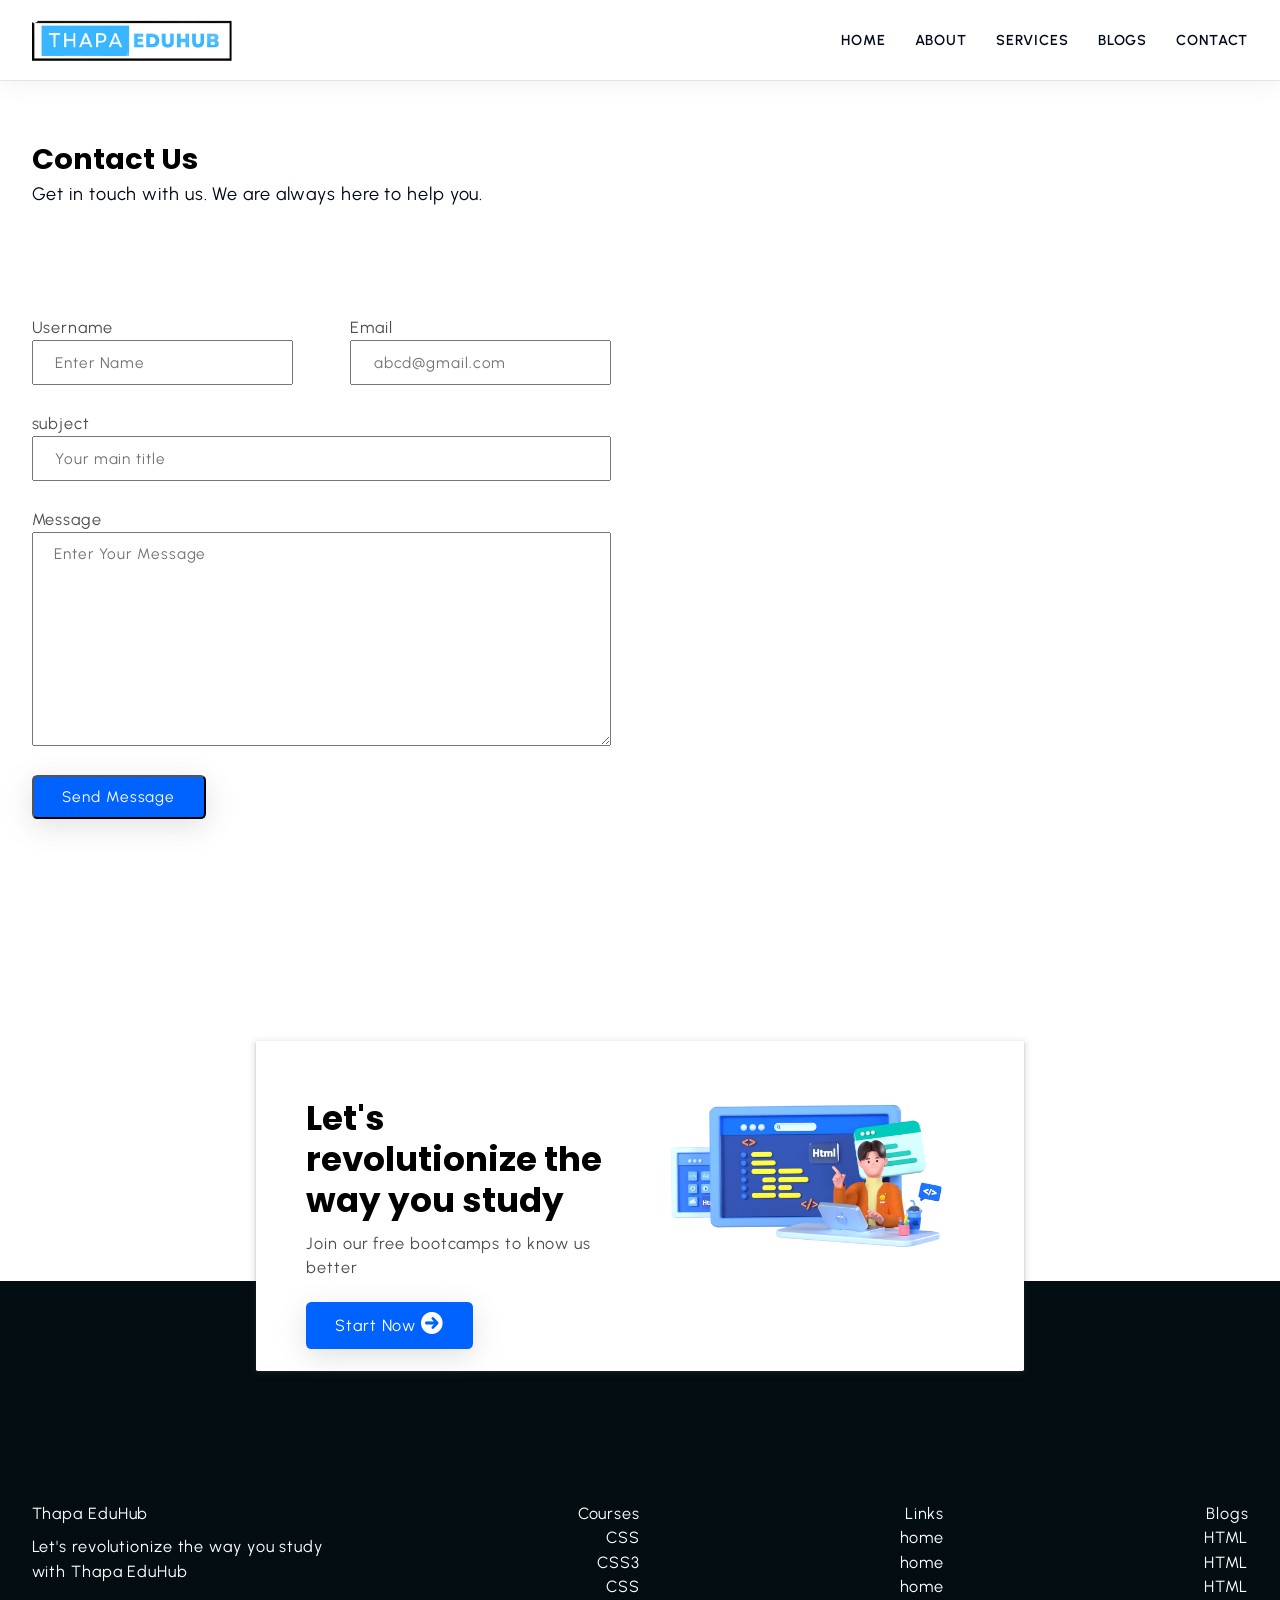
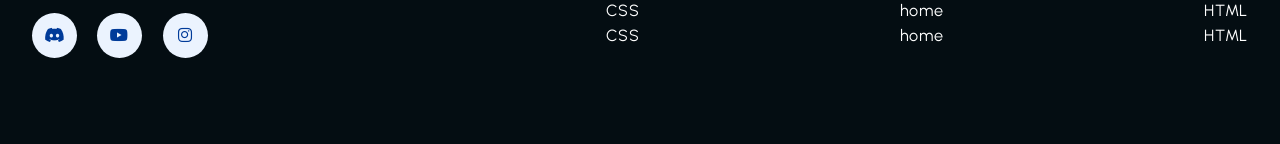
<file: contact.html>
<!doctype html>
<html lang="en">
  <head>
    <meta charset="UTF-8" />
    <meta name="viewport" content="width=device-width, initial-scale=1.0" />
    <title>Document</title>
    <link
      rel="stylesheet"
      href="https://cdnjs.cloudflare.com/ajax/libs/font-awesome/6.0.0/css/all.min.css"
      integrity="sha512-9usAa10IRO0HhonpyAIVpjrylPvoDwiPUiKdWk5t3PyolY1cOd4DSE0Ga+ri4AuTroPR5aQvXU9xC6qOPnzFeg=="
      crossorigin="anonymous"
      referrerpolicy="no-referrer"
    />
    <link rel="stylesheet" href="app.css" />
  </head>
  <body>
    <!-- ========== Start Navbar Section ========== -->
    <header class="section-navbar">
      <div class="container">
        <div class="navbar-brand">
          <a href="/index.html">
            <div class="nav-img"></div>
          </a>
        </div>
        <nav class="navbar">
          <ul>
            <li class="nav-item">
              <a class="nav-link" href="index.html">Home</a>
            </li>
            <li class="nav-item">
              <a class="nav-link" href="about.html">About</a>
            </li>
            <li class="nav-item">
              <a class="nav-link" href="service.html">Services</a>
            </li>
            <li class="nav-item">
              <a class="nav-link" href="blog.html">Blogs</a>
            </li>
            <li class="nav-item">
              <a class="nav-link" href="contact.html">Contact</a>
            </li>
          </ul>
        </nav>
      </div>
    </header>
    <!-- ========== End Navbar Section ========== -->

    <!-- ========== Start ContactForm Section ========== -->

    <section class="section-contact">
      <div class="container">
        <h2 class="section-common-heading">Contact Us</h2>
        <p class="section-common-subheading">
          Get in touch with us. We are always here to help you.
        </p>
      </div>

      <div class="container grid grid-two-cols">
        <div class="contact-content">
          <form action="https://formspree.io/f/xrerrznb" method="POST">
            <div class="grid grid-two-cols mb-3">
              <div>
                <label for="username">Username</label>
                <input
                  type="text"
                  placeholder="Enter Name"
                  class="username"
                  id="username"
                  required
                  autocomplete="off"
                />
              </div>

              <div>
                <label for="email">Email</label>
                <input
                  type="email"
                  placeholder="abcd@gmail.com"
                  class="email"
                  id="email"
                  required
                  autocomplete="off"
                />
              </div>
            </div>
            <div class="mb-3">
              <label for="subject">subject</label>
              <input
                type="text"
                name="subject"
                id="Subject"
                placeholder="Your main title"
                required
                autocomplete="off"
              />
            </div>
            <div class="mb-3">
              <label for="message">Message</label>
              <textarea
                name="message"
                id="message"
                rows="10"
                cols="30"
                placeholder="Enter Your Message"
              ></textarea>
            </div>

            <div>
              <button type="submit" class="btn btn-submit">Send Message</button>
            </div>
          </form>
        </div>

        <div class="contact-map">
          <iframe
            src="https://www.google.com/maps/embed?pb=!1m18!1m12!1m3!1d121059.04711144073!2d73.78056582336797!3d18.524598599672156!2m3!1f0!2f0!3f0!3m2!1i1024!2i768!4f13.1!3m3!1m2!1s0x3bc2bf2e67461101%3A0x828d43bf9d9ee343!2sPune%2C%20Maharashtra!5e0!3m2!1sen!2sin!4v1696220815737!5m2!1sen!2sin"
            width="100%"
            height="500px"
            style="border: 0"
            allowfullscreen=""
            loading="lazy"
            referrerpolicy="no-referrer-when-downgrade"
          ></iframe>
        </div>
      </div>
    </section>
    <!-- ========== End ContactForm Section ========== -->

    <!-- ========== Start ContactHome Page Section ========== -->

    <div class="section-contact--homepage" id="section-contact--homepage">
      <div class="container grid grid-two-cols">
        <div class="contact-content">
          <h2 class="contact-title">Let's revolutionize the way you study</h2>
          <p>Join our free bootcamps to know us better</p>
          <div class="btn">
            <a href="contact.html">
              start now <i class="fa-solid fa-arrow-circle-right"></i>
            </a>
          </div>
        </div>
        <div class="contact-image">
          <img src="images/main.png" alt="a guy doing coding" />
        </div>
      </div>
    </div>

    <!-- ========== End ContactHome Page Section ========== -->

    <!-- ========== Start FOOTER Section ========== -->

    <footer>
      <div class="container grid grid-four-cols">
        <div class="footer-1--div">
          <div class="logo">
            <a href="#" class="footer-subHeading">Thapa EduHub</a>
          </div>
          <p>Let's revolutionize the way you study with Thapa EduHub</p>
          <div class="social-footer--icons">
            <a
              href="https://discord.gg/fDuFEXfyyH"
              target="_blank"
              alt="my discord server link"
            >
              <i class="fa-brands fa-discord"></i>
            </a>
            <a
              href="https://www.youtube.com/thapatechnical"
              target="_blank"
              alt="my youtube channel link"
            >
              <i class="fa-brands fa-youtube"></i>
            </a>
            <a
              href="https://www.instagram.com/thapatechnical/"
              target="_blank"
              alt="my instagram profile link"
            >
              <i class="fa-brands fa-instagram"></i>
            </a>
          </div>
        </div>

        <div class="footer-2--div">
          <p class="footer-subHeading">Courses</p>
          <ul>
            <li><a href="index.html"> CSS </a></li>
            <li><a href="index.html"> CSS3 </a></li>
            <li><a href="index.html"> CSS </a></li>
            <li><a href="index.html"> CSS </a></li>
            <li><a href="index.html"> CSS </a></li>
          </ul>
        </div>

        <div class="footer-3--div">
          <p class="footer-subheading">Links</p>
          <ul>
            <li><a href="index.html"> home </a></li>
            <li><a href="index.html"> home </a></li>
            <li><a href="index.html"> home </a></li>
            <li><a href="index.html"> home </a></li>
            <li><a href="index.html"> home </a></li>
          </ul>
        </div>

        <div class="footer-4--div">
          <p class="footer-subheading">Blogs</p>
          <ul>
            <li><a href="index.html"> HTML </a></li>
            <li><a href="index.html"> HTML </a></li>
            <li><a href="index.html"> HTML </a></li>
            <li><a href="index.html"> HTML </a></li>
            <li><a href="index.html"> HTML </a></li>
          </ul>
        </div>
      </div>
    </footer>

    <!-- ========== End FOOTER Section ========== -->
  </body>
</html>
</file>
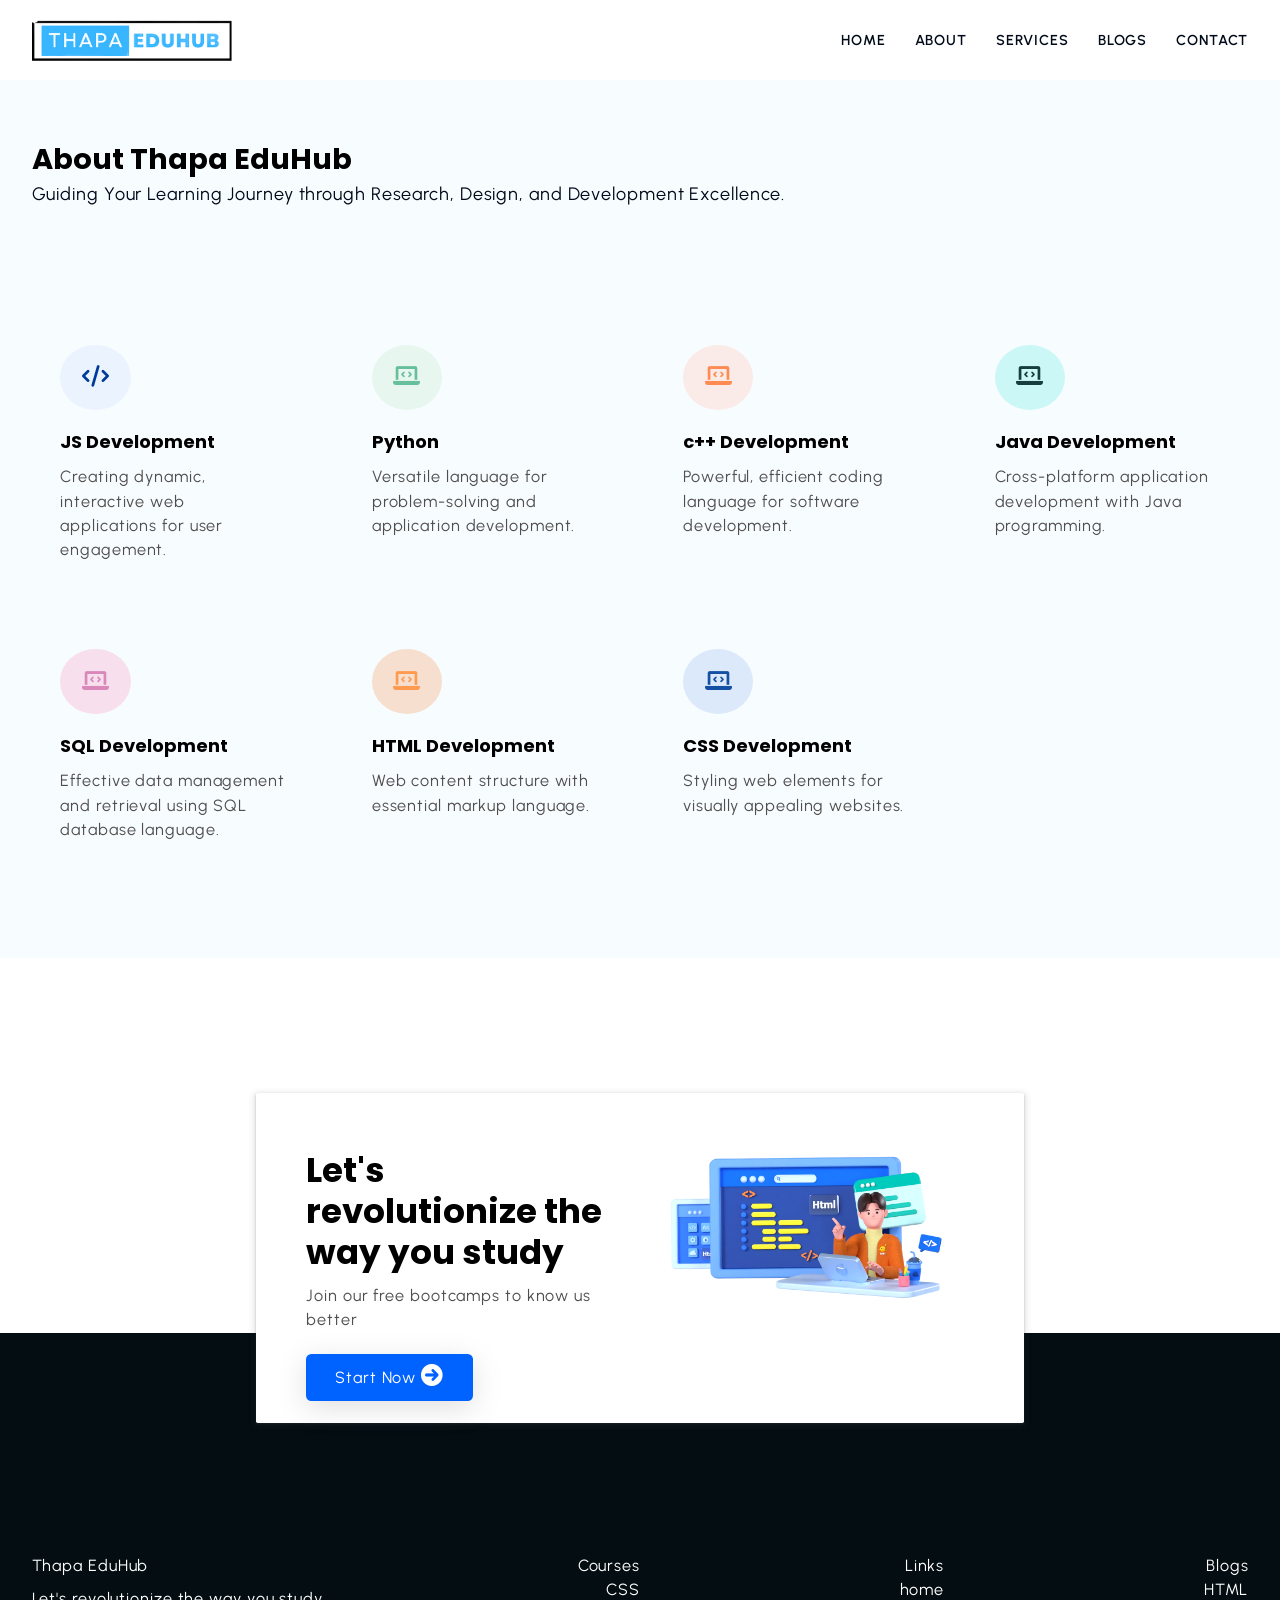
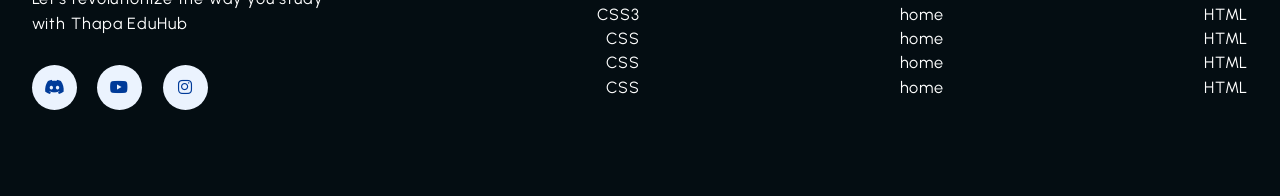
<file: service.html>
<!doctype html>
<html lang="en">
  <head>
    <meta charset="UTF-8" />
    <meta name="viewport" content="width=device-width, initial-scale=1.0" />
    <title>Document</title>
    <link
      rel="stylesheet"
      href="https://cdnjs.cloudflare.com/ajax/libs/font-awesome/6.0.0/css/all.min.css"
      integrity="sha512-9usAa10IRO0HhonpyAIVpjrylPvoDwiPUiKdWk5t3PyolY1cOd4DSE0Ga+ri4AuTroPR5aQvXU9xC6qOPnzFeg=="
      crossorigin="anonymous"
      referrerpolicy="no-referrer"
    />
    <link rel="stylesheet" href="app.css" />
  </head>
  <body>
    <!-- ========== Start Navbar Section ========== -->
    <header class="section-navbar">
      <div class="container">
        <div class="navbar-brand">
          <a href="/index.html">
            <div class="nav-img"></div>
          </a>
        </div>
        <nav class="navbar">
          <ul>
            <li class="nav-item">
              <a class="nav-link" href="index.html">Home</a>
            </li>
            <li class="nav-item">
              <a class="nav-link" href="about.html">About</a>
            </li>
            <li class="nav-item">
              <a class="nav-link" href="service.html">Services</a>
            </li>
            <li class="nav-item">
              <a class="nav-link" href="blog.html">Blogs</a>
            </li>
            <li class="nav-item">
              <a class="nav-link" href="contact.html">Contact</a>
            </li>
          </ul>
        </nav>
      </div>
    </header>
    <!-- ========== End Navbar Section ========== -->

    <!-- ========== Start Course Section ========== -->

    <section class="section-course">
      <div class="container">
        <h2 class="section-common-heading">About Thapa EduHub</h2>
        <p class="section-common-subheading">
          Guiding Your Learning Journey through Research, Design, and
          Development Excellence.
        </p>
      </div>

      <div class="container grid grid-four-cols">
        <div class="course-div">
          <div class="icon">
            <i class="fa-solid fa-code"></i>
          </div>
          <h3 class="section-common-title">JS Development</h3>
          <p>
            Creating dynamic, interactive web applications for user engagement.
          </p>
        </div>

        <div class="course-div">
          <div class="icon"><i class="fa-solid fa-laptop-code"></i></div>
          <h3 class="section-common-title">Python</h3>
          <p>
            Versatile language for problem-solving and application development.
          </p>
        </div>

        <div class="course-div">
          <div class="icon"><i class="fa-solid fa-laptop-code"></i></div>
          <h3 class="section-common-title">c++ Development</h3>
          <p>Powerful, efficient coding language for software development.</p>
        </div>

        <div class="course-div">
          <div class="icon"><i class="fa-solid fa-laptop-code"></i></div>
          <h3 class="section-common-title">Java Development</h3>
          <p>Cross-platform application development with Java programming.</p>
        </div>

        <div class="course-div">
          <div class="icon"><i class="fa-solid fa-laptop-code"></i></div>
          <h3 class="section-common-title">SQL Development</h3>
          <p>
            Effective data management and retrieval using SQL database language.
          </p>
        </div>

        <div class="course-div">
          <div class="icon"><i class="fa-solid fa-laptop-code"></i></div>
          <h3 class="section-common-title">HTML Development</h3>
          <p>Web content structure with essential markup language.</p>
        </div>

        <div class="course-div">
          <div class="icon"><i class="fa-solid fa-laptop-code"></i></div>
          <h3 class="section-common-title">CSS Development</h3>
          <p>Styling web elements for visually appealing websites.</p>
        </div>
      </div>
    </section>

    <!-- ========== End Course Section ========== -->

    <!-- ========== Start ContactHome Page Section ========== -->

    <div class="section-contact--homepage" id="section-contact--homepage">
      <div class="container grid grid-two-cols">
        <div class="contact-content">
          <h2 class="contact-title">Let's revolutionize the way you study</h2>
          <p>Join our free bootcamps to know us better</p>
          <div class="btn">
            <a href="contact.html">
              start now <i class="fa-solid fa-arrow-circle-right"></i>
            </a>
          </div>
        </div>
        <div class="contact-image">
          <img src="images/main.png" alt="a guy doing coding" />
        </div>
      </div>
    </div>

    <!-- ========== End ContactHome Page Section ========== -->

    <!-- ========== Start FOOTER Section ========== -->

    <footer>
      <div class="container grid grid-four-cols">
        <div class="footer-1--div">
          <div class="logo">
            <a href="#" class="footer-subHeading">Thapa EduHub</a>
          </div>
          <p>Let's revolutionize the way you study with Thapa EduHub</p>
          <div class="social-footer--icons">
            <a
              href="https://discord.gg/fDuFEXfyyH"
              target="_blank"
              alt="my discord server link"
            >
              <i class="fa-brands fa-discord"></i>
            </a>
            <a
              href="https://www.youtube.com/thapatechnical"
              target="_blank"
              alt="my youtube channel link"
            >
              <i class="fa-brands fa-youtube"></i>
            </a>
            <a
              href="https://www.instagram.com/thapatechnical/"
              target="_blank"
              alt="my instagram profile link"
            >
              <i class="fa-brands fa-instagram"></i>
            </a>
          </div>
        </div>

        <div class="footer-2--div">
          <p class="footer-subHeading">Courses</p>
          <ul>
            <li><a href="index.html"> CSS </a></li>
            <li><a href="index.html"> CSS3 </a></li>
            <li><a href="index.html"> CSS </a></li>
            <li><a href="index.html"> CSS </a></li>
            <li><a href="index.html"> CSS </a></li>
          </ul>
        </div>

        <div class="footer-3--div">
          <p class="footer-subheading">Links</p>
          <ul>
            <li><a href="index.html"> home </a></li>
            <li><a href="index.html"> home </a></li>
            <li><a href="index.html"> home </a></li>
            <li><a href="index.html"> home </a></li>
            <li><a href="index.html"> home </a></li>
          </ul>
        </div>

        <div class="footer-4--div">
          <p class="footer-subheading">Blogs</p>
          <ul>
            <li><a href="index.html"> HTML </a></li>
            <li><a href="index.html"> HTML </a></li>
            <li><a href="index.html"> HTML </a></li>
            <li><a href="index.html"> HTML </a></li>
            <li><a href="index.html"> HTML </a></li>
          </ul>
        </div>
      </div>
    </footer>

    <!-- ========== End FOOTER Section ========== -->
  </body>
</html>
</file>
<file: app.css>
@import url("https://fonts.googleapis.com/css2?family=Jost:wght@300;400;500;700;900&family=Poppins:wght@200;300;400;600&family=Quicksand:wght@300;400;500;600;700&family=Urbanist:wght@300;400;500;600;700;800;900&display=swap");

/* base rule */

* {
  margin: 0;
  padding: 0;
  box-sizing: border-box;
  font-family: "Urbanist", sans-serif;
  /* outline: 2px solid red !important; */
}

body {
  overflow-x: hidden;
}

html {
  font-size: 62.5%;
  overflow-x: hidden;
}

h1,
h2,
h3,
h4,
h5,
h6 {
  font-family: "Poppins", sans-serif;
}

p,
a,
li,
label {
  font-size: 1.8rem;
  letter-spacing: 0.1rem;
  font-weight: 400;
  color: var(--para-color);
  line-height: 1.5;
}

li {
  list-style: none;
}

a {
  text-decoration: none;
}

/* theme */
:root {
  --main-color: #0062ff;
  --supporting-color: #ebf3fe;
  --font-color: #424242;
  /* --bg-color: #ffffff; */
  --bg-color: #f7fcff;
  --heading-color: #000a19;
  --hero-heading-color: #003b99;
  --white-color: #ffffff;
  --para-color: #504e4d;
  --bnt-hover-bg-color: #003b99;
  --btn-box-shadow: rgba(100, 100, 111, 0.2) 0px 7px 29px 0px;
  --footer-bg-color: #040d12;
}

/* Layout */

.container {
  max-width: 140rem;
  margin: 0 auto;
  padding: 9.6rem 2.4rem;
}

:is(
    .section-about,
    .section-blog,
    .section-contact,
    .section-course,
    .section-why-choose,
    .section-contact--homepage,

  )
  .container:first-child {
  padding: 6.4rem 2.4rem 2.4rem 2.4rem;
}

.grid {
  display: grid;
}

.grid-two-cols {
  grid-template-columns: repeat(2, 1fr);
}

.grid-three-cols {
  grid-template-columns: repeat(3, 1fr);
}

.grid-four-cols {
  grid-template-columns: repeat(4, 1fr);
}

.btn {
  display: inline-block;
  padding: 1.2rem 3.2rem;
  background-color: var(--main-color);
  border-radius: 0.6rem;
  color: var(--white-color);
  box-shadow: var(--btn-box-shadow);
}

.fa-solid {
  padding: 2.4rem;
  font-size: 2.4rem;
  background-color: var(--supporting-color);
  color: var(--hero-heading-color);
  border-radius: 50%;
}

/* module / reusable */
.section-common-heading {
  font-weight: 700;
  font-size: 3.2rem;
  text-transform: capitalize;
}

.section-common-subheading {
  color: var(--heading-color);
  font-size: 2rem;
}

.section-common-title {
  font-size: 2rem;
  margin: 2rem 0 1.2rem 0;
}

/* states */

.btn:hover {
  background-color: var(--bnt-hover-bg-color);
  cursor: pointer;
}

/***** Navbar Section *****/

.section-navbar {
  width: 100%;
  height: auto;
  box-shadow:
    rgba(0, 0, 0, 0.05) 0px 6px 24px 0px,
    rgba(0, 0, 0, 0.08) 0px 0px 0px 1px;
}

.section-navbar .container {
  display: flex;
  justify-content: space-between;
  align-items: center;
  padding: 1.8rem 2.4rem;
}

.nav-img {
  background-image: url("./images/logo.png");
  background-size: cover;
  background-position: center;
  width: 200px;
  height: 48px;
  background-repeat: no-repeat;
}

.section-navbar .navbar ul {
  display: flex;
  gap: 3.2rem;

  & li a {
    color: var(--heading-color);
    font-weight: 600;
    font-size: 1.6rem;
    text-transform: uppercase;
    display: inline-block;
    position: relative;

    &::after {
      content: "";
      position: absolute;
      bottom: -0.3rem;
      left: 0;
      width: 0%;
      border-bottom: 2px solid var(--main-color);
      transition: all 0.3s linear;
    }
    &:hover::after {
      width: 100%;
    }
  }
}

/***** End Navbar Section *****/

/***** Hero Section *****/

main {
  position: relative;
  background: linear-gradient(
    to top right,
    #3d86fa,
    #4484fb,
    #679eff,
    #b3d2ff,
    #ebf3fe
  );
}

.custom-shape-divider-bottom-1696162272 {
  position: absolute;
  bottom: 0;
  left: 0;
  width: 100%;
  overflow: hidden;
  line-height: 0;
  transform: rotate(180deg);
}

.custom-shape-divider-bottom-1696162272 svg {
  position: relative;
  display: block;
  width: calc(100% + 1.3px);
  height: 12rem;
}

.custom-shape-divider-bottom-1696162272 .shape-fill {
  fill: #ffffff;
}

.section-hero .grid {
  align-items: center;
  gap: 6.4rem;

  & .hero-subHeading {
    text-transform: uppercase;
    letter-spacing: 0.2rem;
    font-size: 1.7rem;
    word-spacing: 0.2rem;
    color: var(--hero-heading-color);
    font-weight: 700;
  }

  & .hero-heading {
    font-size: 5.8rem;
    line-height: 1.5;
    font-family: "Jost";
    font-weight: 900;
    color: var(--hero-heading-color);
  }

  & .hero-para {
    margin: 2rem 0 4.2rem 0;
    color: var(--white-color);
  }
}

.section-hero-img img {
  width: 100%;
  height: auto;
  object-fit: cover;
  transform: scaleX(-1);
}

/***** End Hero Section *****/

/***** About Section *****/

.section-about .grid {
  gap: 6.4rem;
}

.section-about .about-div {
  text-align: center;
}

.section-about img {
  padding: 2.4rem;
  background-color: var(--supporting-color);
  width: 15rem;
  height: auto;
  border-radius: 50%;
  transition: all 0.3s linear;
}

.section-about .about-div img:hover {
  background: linear-gradient(to right, #0575e6, #021b79);
  rotate: 360deg;
}

/***** End About Section *****/

/***** Course Section *****/

.section-course {
  background-color: var(--bg-color);
}

.section-course .grid {
  gap: 3.2rem;
}

.section-course .course-div {
  padding: 3.2rem;
}

.course-div:hover {
  box-shadow: var(--btn-box-shadow);
}

.course-div:nth-child(2) .icon .fa-solid {
  color: #68bf9b;
  background-color: #e7f6ef;
}

.course-div:nth-child(3) .icon .fa-solid {
  color: #ff8b52;
  background-color: #fbebe8;
}

.course-div:nth-child(4) .icon .fa-solid {
  color: #183d3d;
  background-color: #ccf7f7;
}

.course-div:nth-child(5) .icon .fa-solid {
  color: #d988b9;
  background-color: rgb(247, 223, 238);
}

.course-div:nth-child(6) .icon .fa-solid {
  color: #ff9b50;
  background-color: #f6dfce;
}

.course-div:nth-child(7) .icon .fa-solid {
  color: #1450a3;
  background-color: #dce9fa;
}
/***** End Section *****/

/***** Why Choose Section *****/

.section-why-choose .grid {
  gap: 9.6rem;
}

.section-why-choose .choose-left-div .why-choose-div {
  display: flex;
  flex-direction: column;
  justify-content: start;
  align-items: end;
  text-align: right;
}

.common-text-highlight {
  font-size: 2.4rem;
  width: 6rem;
  aspect-ratio: 1;
  background-color: var(--supporting-color);
  color: var(--main-color);
  display: flex;
  justify-content: center;
  align-items: center;
  border-radius: 50%;
}

.choose-center-div img {
  width: 90%;
  height: auto;
}

.why-choose-div {
  margin-top: 3.2rem;
}

.choose-center-div,
figure {
  position: relative;
  display: flex;
  justify-content: center;
  align-items: center;
}

.choose-center-div figure::before,
.choose-center-div figure::after {
  content: "";
  position: absolute;
  left: 50%;
  top: 50%;
  transform: translate(-50%, -50%);
  background-color: var(--main-color);
  width: 45rem;
  aspect-ratio: 1;
  z-index: -1;
  border-radius: 50%;
}

.choose-center-div figure::before {
  animation: circle 5s linear infinite;
}

.choose-center-div figure::after {
  content: "";
  width: 50rem;
  height: 50rem;
  background-color: transparent;
  border: 0.5rem solid var(--supporting-color);
  border-radius: 50%;
  z-index: -2;
}

@keyframes circle {
  0% {
    background-color: #b3d0ff;
  }
  25% {
    background-color: #80b1ff;
  }
  50% {
    background-color: #4d91ff;
  }
  75% {
    background-color: #99c0ff;
  }
  100% {
    background-color: #3381ff;
  }
}

/***** End Why Choose Section *****/

/***** Blog Section *****/

.section-blog {
  background-color: var(--bg-color);

  & .grid {
    gap: 6.4rem;
  }

  & .blog {
    box-shadow: var(--btn-box-shadow);
    transition: scale 0.3s linear;

    &:hover {
      scale: 1.1;
    }
    & .blog-content {
      padding: 1.2rem 2.4rem 2.4rem;
    }
  }

  & img {
    width: 100%;
    height: auto;
  }

  & .blog-date {
    display: flex;
    justify-content: space-between;
    margin-top: 1.6rem;
    font-size: 1.4rem;

    & .fa-solid {
      background-color: transparent;
      padding: 0;
    }
  }
  & .section-common-title {
    margin-top: 0.8rem;
  }
}

/***** End Blog Section *****/

/***** Contact Form Section *****/

.section-contact {
  & .grid {
    gap: 6.4rem;
  }
}

.mb-3 {
  margin-bottom: 3rem;
}

.contact-content .grid {
  gap: 6.4rem;
}

input,
textarea {
  padding: 1.2rem 2.4rem;
  width: 100%;
  font-size: 1.7rem;
  letter-spacing: 0.1rem;
}

::placeholder {
  font-size: 1.7rem;
  letter-spacing: 0.1rem;
}

.btn-submit {
  font-size: 1.7rem;
  letter-spacing: 0.1rem;
}

/***** End Contact Form Section *****/

/***** Contact Home Page Section *****/

.section-contact--homepage {
  width: 60%;
  min-height: 30rem;
  margin: 0 auto;
  box-shadow:
    rgba(60, 64, 67, 0.3) 0px 1px 2px 0px,
    rgba(60, 64, 67, 0.15) 0px 2px 6px 2px;
  margin-bottom: 5rem;
  border-radius: 0.2rem;
  -webkit-border-radius: 0.2rem;
  -moz-border-radius: 0.2rem;
  -ms-border-radius: 0.2rem;
  -o-border-radius: 0.2rem;
  padding: 0 3.2rem;
  position: relative;
  bottom: -15rem;
  z-index: 1;
  /* margin-bottom: -15rem; */
  background-color: var(--white-color);
  z-index: 1;

  & .grid {
    align-content: center;
    gap: 6.4rem;
  }
}

.contact-title {
  font-size: 3.8rem;
  line-height: 1.2;
}

.contact-content p {
  margin: 1.2rem 0 2.4rem 0;
}

.section-contact--homepage a {
  color: var(--white-color);
  text-transform: capitalize;
}

.section-contact--homepage .fa-solid {
  padding: 0;
  color: var(--white-color);
  background-color: var(--main-color);
}

.section-contact--homepage img {
  width: 90%;
  height: auto;
}

input:focus-visible,
textarea:focus-visible {
  outline: 0.1rem solid var(--bnt-hover-bg-color);
  border-radius: 1rem;
}

/***** End Contact Home Page Section *****/

/***** FOOTER Section *****/

footer {
  background-color: var(--footer-bg-color);
  padding-top: 15rem;
}

footer * {
  color: white;
}

footer .grid {
  text-align: right;
}

.footer-1--div p {
  margin: 1rem 0 3.2rem 0;
}

.footer-1--div {
  text-align: left;
  & .social-footer--icons {
    display: flex;
    gap: 2.3rem;

    & .fa-brands {
      width: 5rem;
      aspect-ratio: 1;
      border-radius: 50%;
      background-color: var(--supporting-color);
      color: var(--bnt-hover-bg-color);
      display: flex;
      justify-content: center;
      align-items: center;
      transition: all 0.3s linear;

      &:hover {
        background-color: var(--bnt-hover-bg-color);
        color: var(--supporting-color);
        rotate: 360deg;
      }
    }
  }
}

/***** End FOOTER Section *****/

/***** Scrollbar Section *****/

::-webkit-scrollbar {
  width: 1rem;
}

::-webkit-scrollbar-track {
  background: var(--supporting-color);
}

::-webkit-scrollbar-thumb {
  background-color: var(--main-color);
  border-radius: 50px;
}

::-webkit-scrollbar-thumb:hover {
  background: var(--heading-color);
}

/***** End Scrollbar Section *****/

/***** @media queries Section *****/

@media (width <= 1400px) {
  html {
    font-size: 56.25%;
  }

  .section-hero img {
    width: 90%;
  }
}

@media (width<=1220px) {
  html {
    font-size: 54%;
  }

  :is(
      .section-about,
      .section-blog,
      .section-course,
      .section-contact-homepage,
      .section-why-choose
    )
    .grid {
    gap: 6.4rem;
  }
}

@media (width <= 1100px) {
  :is(.section-course, .section-blog) .grid-four-cols {
    grid-template-columns: repeat(auto-fit, minmax(250px, 1fr));
  }

  .section-why-choose {
    & .choose-center-div {
      order: -1;

      & figure::before {
        height: 0;
        width: 0;
        padding: 0;
        background-color: transparent;
      }

      & figure::after {
        width: 0;
        height: 0;
        background-color: transparent;
        padding: 0;
      }
    }
  }
}

@media (width <= 998px) {
  .section-hero {
    height: auto;
    padding-bottom: 5rem;
    & .grid-two-cols {
      grid-template-columns: 1fr;
    }

    & .section-hero-content {
      order: 2;
    }

    & .section-hero-img {
      order: 1;

      & img {
        width: 40%;
      }
    }
  }

  .section-about .about-div {
    text-align: left;
  }

  footer .grid-four-cols {
    grid-template-columns: repeat(3, minmax(100px, 1fr));
    text-align: left;

    & .footer-1--div {
      grid-row: 2 / 3;
      grid-column: 1 / -1;
      margin-bottom: 6.4rem;
    }
  }
}

@media (width <= 768px) {
  .grid-two-cols,
  .grid-three-cols {
    grid-template-columns: 1fr;
  }

  .section-navbar .container {
    display: flex;
    flex-direction: column;
    gap: 2.4rem;
    align-items: center;

    & .navbar-brand {
      text-align: center;
    }

    & .navbar ul {
      display: flex;
      justify-content: center;
      gap: 1.5rem;
    }

    & .navbar ul li a {
      font-size: 1.5rem;
    }
  }

  .section-hero .grid .hero-heading {
    font-size: 3.8rem;
  }

  .section-why-choose {
    & img {
      width: 30%;
    }

    .grid {
      gap: 1.4rem;
    }

    & .text-align-right .why-choose-div {
      align-items: start;
      text-align: left;
    }
  }

  .section-contact--homepage .btn {
    display: block;
    text-align: center;
  }

  .contact-title {
    font-size: 2.4rem;
  }

  :is(.section-contact--homepage) .container:first-child {
    padding: 6.4rem 0rem 2.4rem 0rem;
  }
}

/***** End @media queries Section *****/
</file>
